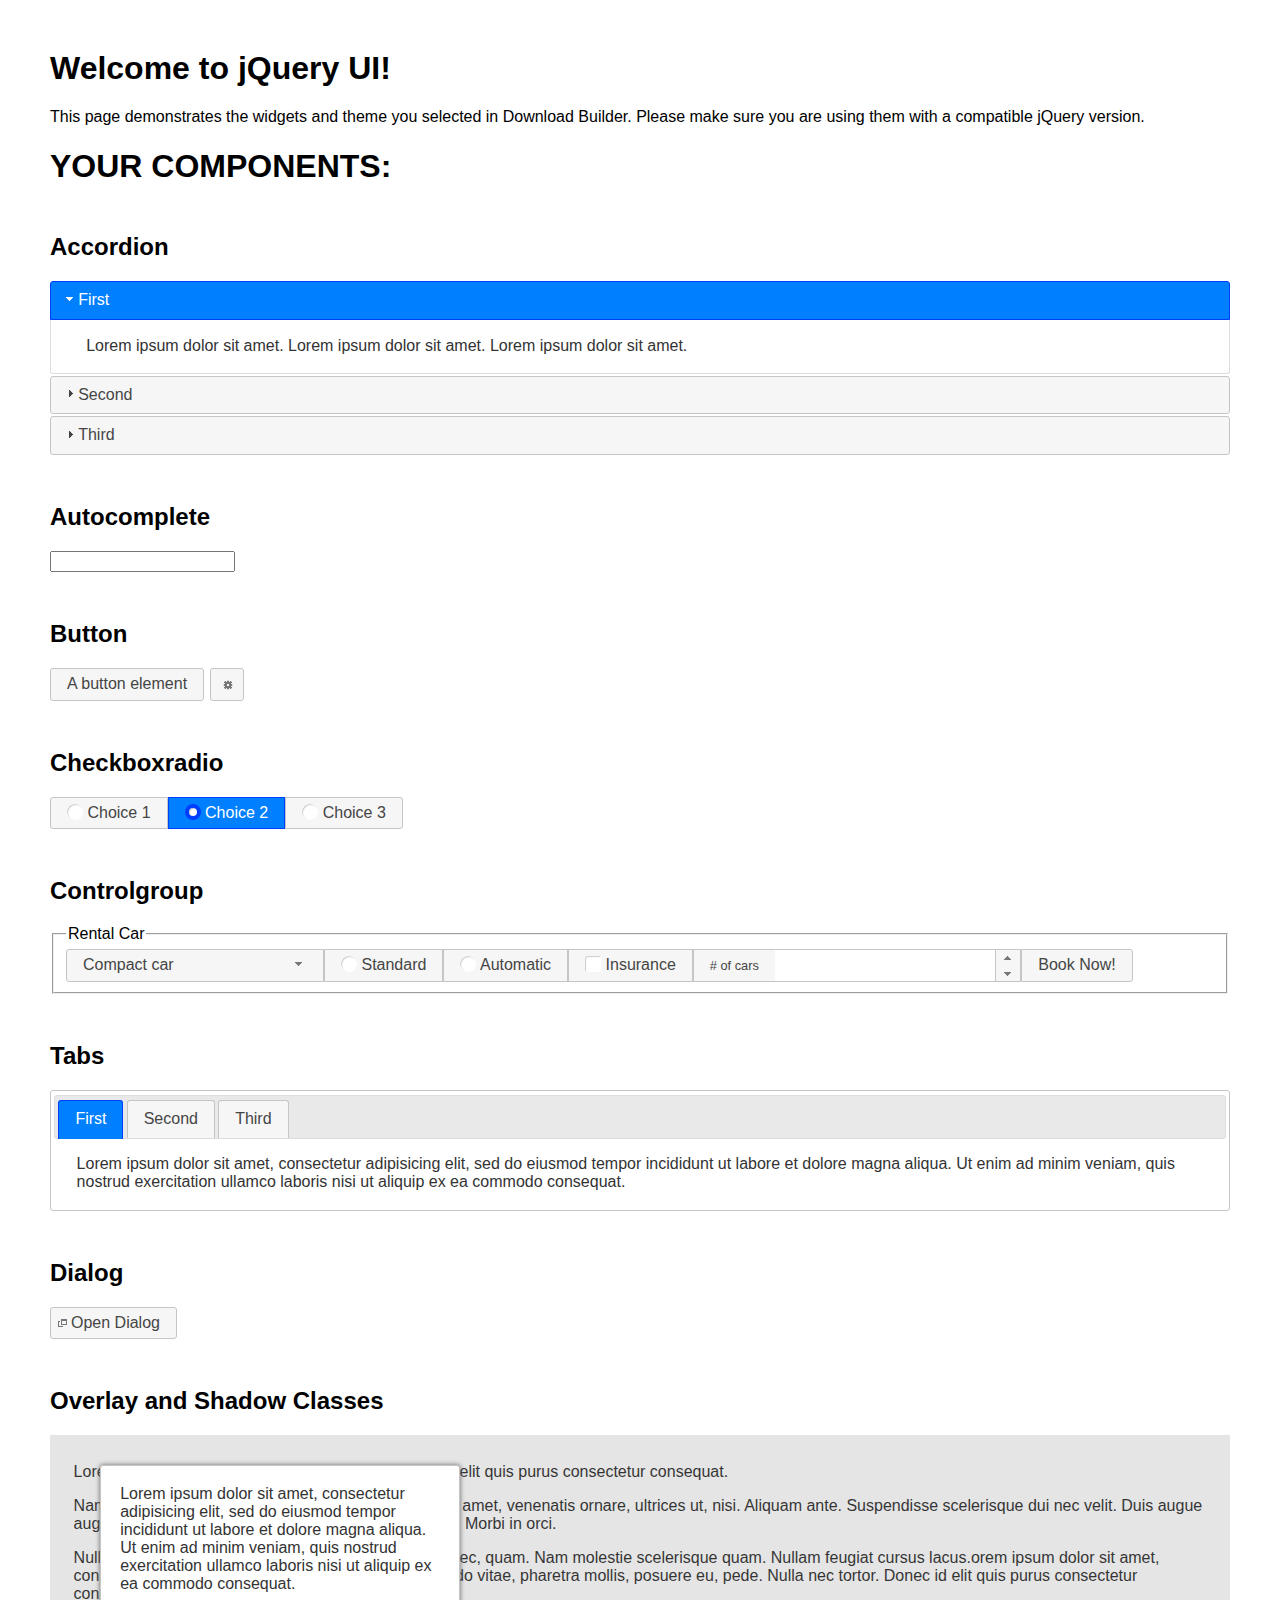
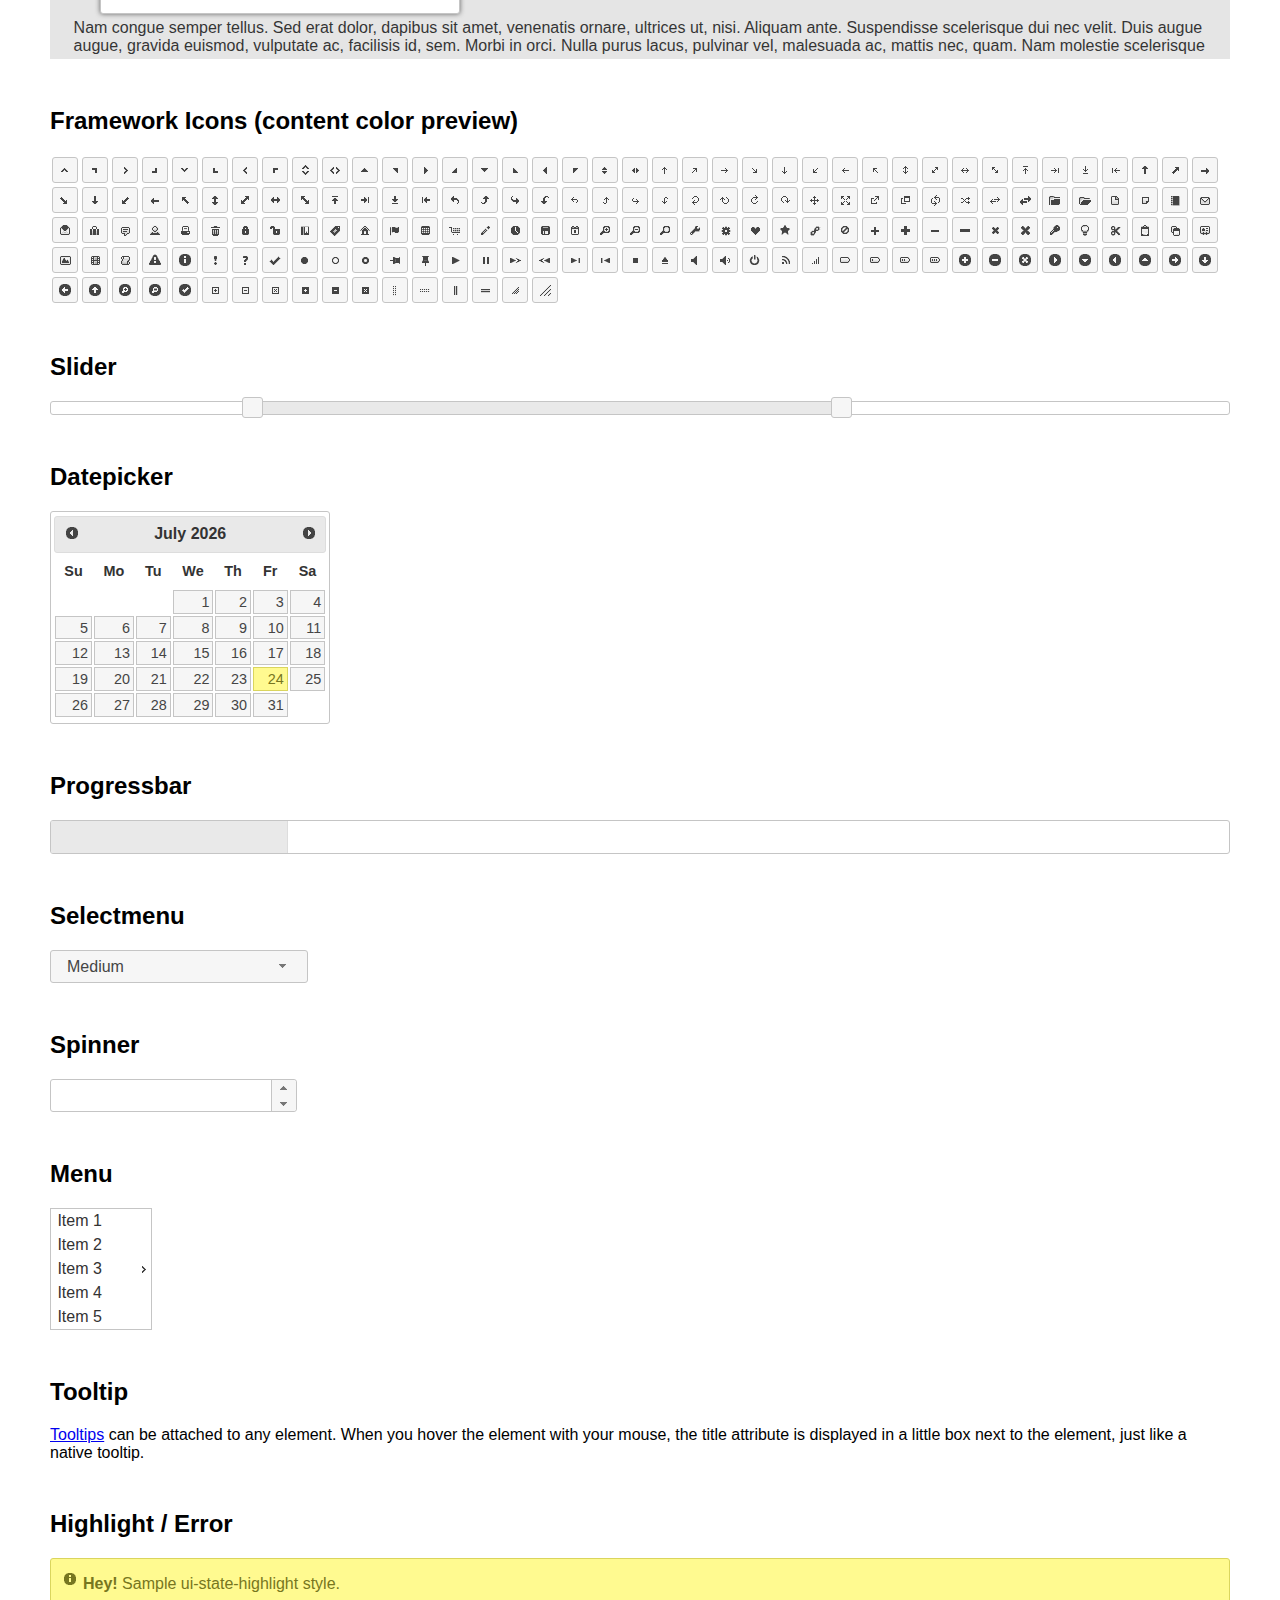
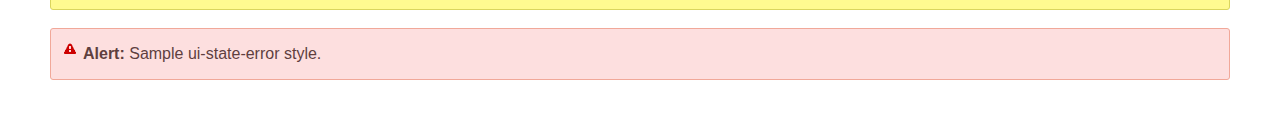
<file: football/jquery-ui-1.12.1.custom/index.html>
<!doctype html>
<html lang="us">
<head>
	<meta charset="utf-8">
	<title>jQuery UI Example Page</title>
	<link href="jquery-ui.css" rel="stylesheet">
	<style>
	body{
		font-family: "Trebuchet MS", sans-serif;
		margin: 50px;
	}
	.demoHeaders {
		margin-top: 2em;
	}
	#dialog-link {
		padding: .4em 1em .4em 20px;
		text-decoration: none;
		position: relative;
	}
	#dialog-link span.ui-icon {
		margin: 0 5px 0 0;
		position: absolute;
		left: .2em;
		top: 50%;
		margin-top: -8px;
	}
	#icons {
		margin: 0;
		padding: 0;
	}
	#icons li {
		margin: 2px;
		position: relative;
		padding: 4px 0;
		cursor: pointer;
		float: left;
		list-style: none;
	}
	#icons span.ui-icon {
		float: left;
		margin: 0 4px;
	}
	.fakewindowcontain .ui-widget-overlay {
		position: absolute;
	}
	select {
		width: 200px;
	}
	</style>
</head>
<body>

<h1>Welcome to jQuery UI!</h1>

<div class="ui-widget">
	<p>This page demonstrates the widgets and theme you selected in Download Builder. Please make sure you are using them with a compatible jQuery version.</p>
</div>

<h1>YOUR COMPONENTS:</h1>


<!-- Accordion -->
<h2 class="demoHeaders">Accordion</h2>
<div id="accordion">
	<h3>First</h3>
	<div>Lorem ipsum dolor sit amet. Lorem ipsum dolor sit amet. Lorem ipsum dolor sit amet.</div>
	<h3>Second</h3>
	<div>Phasellus mattis tincidunt nibh.</div>
	<h3>Third</h3>
	<div>Nam dui erat, auctor a, dignissim quis.</div>
</div>



<!-- Autocomplete -->
<h2 class="demoHeaders">Autocomplete</h2>
<div>
	<input id="autocomplete" title="type &quot;a&quot;">
</div>



<!-- Button -->
<h2 class="demoHeaders">Button</h2>
<button id="button">A button element</button>
<button id="button-icon">An icon-only button</button>



<!-- Checkboxradio -->
<h2 class="demoHeaders">Checkboxradio</h2>
<form style="margin-top: 1em;">
	<div id="radioset">
		<input type="radio" id="radio1" name="radio"><label for="radio1">Choice 1</label>
		<input type="radio" id="radio2" name="radio" checked="checked"><label for="radio2">Choice 2</label>
		<input type="radio" id="radio3" name="radio"><label for="radio3">Choice 3</label>
	</div>
</form>



<!-- Controlgroup -->
<h2 class="demoHeaders">Controlgroup</h2>
<fieldset>
	<legend>Rental Car</legend>
	<div id="controlgroup">
		<select id="car-type">
			<option>Compact car</option>
			<option>Midsize car</option>
			<option>Full size car</option>
			<option>SUV</option>
			<option>Luxury</option>
			<option>Truck</option>
			<option>Van</option>
		</select>
		<label for="transmission-standard">Standard</label>
		<input type="radio" name="transmission" id="transmission-standard">
		<label for="transmission-automatic">Automatic</label>
		<input type="radio" name="transmission" id="transmission-automatic">
		<label for="insurance">Insurance</label>
		<input type="checkbox" name="insurance" id="insurance">
		<label for="horizontal-spinner" class="ui-controlgroup-label"># of cars</label>
		<input id="horizontal-spinner" class="ui-spinner-input">
		<button>Book Now!</button>
	</div>
</fieldset>



<!-- Tabs -->
<h2 class="demoHeaders">Tabs</h2>
<div id="tabs">
	<ul>
		<li><a href="#tabs-1">First</a></li>
		<li><a href="#tabs-2">Second</a></li>
		<li><a href="#tabs-3">Third</a></li>
	</ul>
	<div id="tabs-1">Lorem ipsum dolor sit amet, consectetur adipisicing elit, sed do eiusmod tempor incididunt ut labore et dolore magna aliqua. Ut enim ad minim veniam, quis nostrud exercitation ullamco laboris nisi ut aliquip ex ea commodo consequat.</div>
	<div id="tabs-2">Phasellus mattis tincidunt nibh. Cras orci urna, blandit id, pretium vel, aliquet ornare, felis. Maecenas scelerisque sem non nisl. Fusce sed lorem in enim dictum bibendum.</div>
	<div id="tabs-3">Nam dui erat, auctor a, dignissim quis, sollicitudin eu, felis. Pellentesque nisi urna, interdum eget, sagittis et, consequat vestibulum, lacus. Mauris porttitor ullamcorper augue.</div>
</div>



<h2 class="demoHeaders">Dialog</h2>
<p>
	<button id="dialog-link" class="ui-button ui-corner-all ui-widget">
		<span class="ui-icon ui-icon-newwin"></span>Open Dialog
	</button>
</p>

<h2 class="demoHeaders">Overlay and Shadow Classes</h2>
<div style="position: relative; width: 96%; height: 200px; padding:1% 2%; overflow:hidden;" class="fakewindowcontain">
	<p>Lorem ipsum dolor sit amet,  Nulla nec tortor. Donec id elit quis purus consectetur consequat. </p><p>Nam congue semper tellus. Sed erat dolor, dapibus sit amet, venenatis ornare, ultrices ut, nisi. Aliquam ante. Suspendisse scelerisque dui nec velit. Duis augue augue, gravida euismod, vulputate ac, facilisis id, sem. Morbi in orci. </p><p>Nulla purus lacus, pulvinar vel, malesuada ac, mattis nec, quam. Nam molestie scelerisque quam. Nullam feugiat cursus lacus.orem ipsum dolor sit amet, consectetur adipiscing elit. Donec libero risus, commodo vitae, pharetra mollis, posuere eu, pede. Nulla nec tortor. Donec id elit quis purus consectetur consequat. </p><p>Nam congue semper tellus. Sed erat dolor, dapibus sit amet, venenatis ornare, ultrices ut, nisi. Aliquam ante. Suspendisse scelerisque dui nec velit. Duis augue augue, gravida euismod, vulputate ac, facilisis id, sem. Morbi in orci. Nulla purus lacus, pulvinar vel, malesuada ac, mattis nec, quam. Nam molestie scelerisque quam. </p><p>Nullam feugiat cursus lacus.orem ipsum dolor sit amet, consectetur adipiscing elit. Donec libero risus, commodo vitae, pharetra mollis, posuere eu, pede. Nulla nec tortor. Donec id elit quis purus consectetur consequat. Nam congue semper tellus. Sed erat dolor, dapibus sit amet, venenatis ornare, ultrices ut, nisi. Aliquam ante. </p><p>Suspendisse scelerisque dui nec velit. Duis augue augue, gravida euismod, vulputate ac, facilisis id, sem. Morbi in orci. Nulla purus lacus, pulvinar vel, malesuada ac, mattis nec, quam. Nam molestie scelerisque quam. Nullam feugiat cursus lacus.orem ipsum dolor sit amet, consectetur adipiscing elit. Donec libero risus, commodo vitae, pharetra mollis, posuere eu, pede. Nulla nec tortor. Donec id elit quis purus consectetur consequat. Nam congue semper tellus. Sed erat dolor, dapibus sit amet, venenatis ornare, ultrices ut, nisi. </p>

	<!-- ui-dialog -->
	<div class="ui-widget-overlay ui-front"></div>
	<div style="position: absolute; width: 320px; left: 50px; top: 30px; padding: 1.2em" class="ui-widget ui-front ui-widget-content ui-corner-all ui-widget-shadow">
		Lorem ipsum dolor sit amet, consectetur adipisicing elit, sed do eiusmod tempor incididunt ut labore et dolore magna aliqua. Ut enim ad minim veniam, quis nostrud exercitation ullamco laboris nisi ut aliquip ex ea commodo consequat.
	</div>

</div>

<!-- ui-dialog -->
<div id="dialog" title="Dialog Title">
	<p>Lorem ipsum dolor sit amet, consectetur adipisicing elit, sed do eiusmod tempor incididunt ut labore et dolore magna aliqua. Ut enim ad minim veniam, quis nostrud exercitation ullamco laboris nisi ut aliquip ex ea commodo consequat.</p>
</div>



<h2 class="demoHeaders">Framework Icons (content color preview)</h2>
<ul id="icons" class="ui-widget ui-helper-clearfix">
	<li class="ui-state-default ui-corner-all" title=".ui-icon-caret-1-n"><span class="ui-icon ui-icon-caret-1-n"></span></li>
	<li class="ui-state-default ui-corner-all" title=".ui-icon-caret-1-ne"><span class="ui-icon ui-icon-caret-1-ne"></span></li>
	<li class="ui-state-default ui-corner-all" title=".ui-icon-caret-1-e"><span class="ui-icon ui-icon-caret-1-e"></span></li>
	<li class="ui-state-default ui-corner-all" title=".ui-icon-caret-1-se"><span class="ui-icon ui-icon-caret-1-se"></span></li>
	<li class="ui-state-default ui-corner-all" title=".ui-icon-caret-1-s"><span class="ui-icon ui-icon-caret-1-s"></span></li>
	<li class="ui-state-default ui-corner-all" title=".ui-icon-caret-1-sw"><span class="ui-icon ui-icon-caret-1-sw"></span></li>
	<li class="ui-state-default ui-corner-all" title=".ui-icon-caret-1-w"><span class="ui-icon ui-icon-caret-1-w"></span></li>
	<li class="ui-state-default ui-corner-all" title=".ui-icon-caret-1-nw"><span class="ui-icon ui-icon-caret-1-nw"></span></li>
	<li class="ui-state-default ui-corner-all" title=".ui-icon-caret-2-n-s"><span class="ui-icon ui-icon-caret-2-n-s"></span></li>
	<li class="ui-state-default ui-corner-all" title=".ui-icon-caret-2-e-w"><span class="ui-icon ui-icon-caret-2-e-w"></span></li>
	<li class="ui-state-default ui-corner-all" title=".ui-icon-triangle-1-n"><span class="ui-icon ui-icon-triangle-1-n"></span></li>
	<li class="ui-state-default ui-corner-all" title=".ui-icon-triangle-1-ne"><span class="ui-icon ui-icon-triangle-1-ne"></span></li>
	<li class="ui-state-default ui-corner-all" title=".ui-icon-triangle-1-e"><span class="ui-icon ui-icon-triangle-1-e"></span></li>
	<li class="ui-state-default ui-corner-all" title=".ui-icon-triangle-1-se"><span class="ui-icon ui-icon-triangle-1-se"></span></li>
	<li class="ui-state-default ui-corner-all" title=".ui-icon-triangle-1-s"><span class="ui-icon ui-icon-triangle-1-s"></span></li>
	<li class="ui-state-default ui-corner-all" title=".ui-icon-triangle-1-sw"><span class="ui-icon ui-icon-triangle-1-sw"></span></li>
	<li class="ui-state-default ui-corner-all" title=".ui-icon-triangle-1-w"><span class="ui-icon ui-icon-triangle-1-w"></span></li>
	<li class="ui-state-default ui-corner-all" title=".ui-icon-triangle-1-nw"><span class="ui-icon ui-icon-triangle-1-nw"></span></li>
	<li class="ui-state-default ui-corner-all" title=".ui-icon-triangle-2-n-s"><span class="ui-icon ui-icon-triangle-2-n-s"></span></li>
	<li class="ui-state-default ui-corner-all" title=".ui-icon-triangle-2-e-w"><span class="ui-icon ui-icon-triangle-2-e-w"></span></li>
	<li class="ui-state-default ui-corner-all" title=".ui-icon-arrow-1-n"><span class="ui-icon ui-icon-arrow-1-n"></span></li>
	<li class="ui-state-default ui-corner-all" title=".ui-icon-arrow-1-ne"><span class="ui-icon ui-icon-arrow-1-ne"></span></li>
	<li class="ui-state-default ui-corner-all" title=".ui-icon-arrow-1-e"><span class="ui-icon ui-icon-arrow-1-e"></span></li>
	<li class="ui-state-default ui-corner-all" title=".ui-icon-arrow-1-se"><span class="ui-icon ui-icon-arrow-1-se"></span></li>
	<li class="ui-state-default ui-corner-all" title=".ui-icon-arrow-1-s"><span class="ui-icon ui-icon-arrow-1-s"></span></li>
	<li class="ui-state-default ui-corner-all" title=".ui-icon-arrow-1-sw"><span class="ui-icon ui-icon-arrow-1-sw"></span></li>
	<li class="ui-state-default ui-corner-all" title=".ui-icon-arrow-1-w"><span class="ui-icon ui-icon-arrow-1-w"></span></li>
	<li class="ui-state-default ui-corner-all" title=".ui-icon-arrow-1-nw"><span class="ui-icon ui-icon-arrow-1-nw"></span></li>
	<li class="ui-state-default ui-corner-all" title=".ui-icon-arrow-2-n-s"><span class="ui-icon ui-icon-arrow-2-n-s"></span></li>
	<li class="ui-state-default ui-corner-all" title=".ui-icon-arrow-2-ne-sw"><span class="ui-icon ui-icon-arrow-2-ne-sw"></span></li>
	<li class="ui-state-default ui-corner-all" title=".ui-icon-arrow-2-e-w"><span class="ui-icon ui-icon-arrow-2-e-w"></span></li>
	<li class="ui-state-default ui-corner-all" title=".ui-icon-arrow-2-se-nw"><span class="ui-icon ui-icon-arrow-2-se-nw"></span></li>
	<li class="ui-state-default ui-corner-all" title=".ui-icon-arrowstop-1-n"><span class="ui-icon ui-icon-arrowstop-1-n"></span></li>
	<li class="ui-state-default ui-corner-all" title=".ui-icon-arrowstop-1-e"><span class="ui-icon ui-icon-arrowstop-1-e"></span></li>
	<li class="ui-state-default ui-corner-all" title=".ui-icon-arrowstop-1-s"><span class="ui-icon ui-icon-arrowstop-1-s"></span></li>
	<li class="ui-state-default ui-corner-all" title=".ui-icon-arrowstop-1-w"><span class="ui-icon ui-icon-arrowstop-1-w"></span></li>
	<li class="ui-state-default ui-corner-all" title=".ui-icon-arrowthick-1-n"><span class="ui-icon ui-icon-arrowthick-1-n"></span></li>
	<li class="ui-state-default ui-corner-all" title=".ui-icon-arrowthick-1-ne"><span class="ui-icon ui-icon-arrowthick-1-ne"></span></li>
	<li class="ui-state-default ui-corner-all" title=".ui-icon-arrowthick-1-e"><span class="ui-icon ui-icon-arrowthick-1-e"></span></li>
	<li class="ui-state-default ui-corner-all" title=".ui-icon-arrowthick-1-se"><span class="ui-icon ui-icon-arrowthick-1-se"></span></li>
	<li class="ui-state-default ui-corner-all" title=".ui-icon-arrowthick-1-s"><span class="ui-icon ui-icon-arrowthick-1-s"></span></li>
	<li class="ui-state-default ui-corner-all" title=".ui-icon-arrowthick-1-sw"><span class="ui-icon ui-icon-arrowthick-1-sw"></span></li>
	<li class="ui-state-default ui-corner-all" title=".ui-icon-arrowthick-1-w"><span class="ui-icon ui-icon-arrowthick-1-w"></span></li>
	<li class="ui-state-default ui-corner-all" title=".ui-icon-arrowthick-1-nw"><span class="ui-icon ui-icon-arrowthick-1-nw"></span></li>
	<li class="ui-state-default ui-corner-all" title=".ui-icon-arrowthick-2-n-s"><span class="ui-icon ui-icon-arrowthick-2-n-s"></span></li>
	<li class="ui-state-default ui-corner-all" title=".ui-icon-arrowthick-2-ne-sw"><span class="ui-icon ui-icon-arrowthick-2-ne-sw"></span></li>
	<li class="ui-state-default ui-corner-all" title=".ui-icon-arrowthick-2-e-w"><span class="ui-icon ui-icon-arrowthick-2-e-w"></span></li>
	<li class="ui-state-default ui-corner-all" title=".ui-icon-arrowthick-2-se-nw"><span class="ui-icon ui-icon-arrowthick-2-se-nw"></span></li>
	<li class="ui-state-default ui-corner-all" title=".ui-icon-arrowthickstop-1-n"><span class="ui-icon ui-icon-arrowthickstop-1-n"></span></li>
	<li class="ui-state-default ui-corner-all" title=".ui-icon-arrowthickstop-1-e"><span class="ui-icon ui-icon-arrowthickstop-1-e"></span></li>
	<li class="ui-state-default ui-corner-all" title=".ui-icon-arrowthickstop-1-s"><span class="ui-icon ui-icon-arrowthickstop-1-s"></span></li>
	<li class="ui-state-default ui-corner-all" title=".ui-icon-arrowthickstop-1-w"><span class="ui-icon ui-icon-arrowthickstop-1-w"></span></li>
	<li class="ui-state-default ui-corner-all" title=".ui-icon-arrowreturnthick-1-w"><span class="ui-icon ui-icon-arrowreturnthick-1-w"></span></li>
	<li class="ui-state-default ui-corner-all" title=".ui-icon-arrowreturnthick-1-n"><span class="ui-icon ui-icon-arrowreturnthick-1-n"></span></li>
	<li class="ui-state-default ui-corner-all" title=".ui-icon-arrowreturnthick-1-e"><span class="ui-icon ui-icon-arrowreturnthick-1-e"></span></li>
	<li class="ui-state-default ui-corner-all" title=".ui-icon-arrowreturnthick-1-s"><span class="ui-icon ui-icon-arrowreturnthick-1-s"></span></li>
	<li class="ui-state-default ui-corner-all" title=".ui-icon-arrowreturn-1-w"><span class="ui-icon ui-icon-arrowreturn-1-w"></span></li>
	<li class="ui-state-default ui-corner-all" title=".ui-icon-arrowreturn-1-n"><span class="ui-icon ui-icon-arrowreturn-1-n"></span></li>
	<li class="ui-state-default ui-corner-all" title=".ui-icon-arrowreturn-1-e"><span class="ui-icon ui-icon-arrowreturn-1-e"></span></li>
	<li class="ui-state-default ui-corner-all" title=".ui-icon-arrowreturn-1-s"><span class="ui-icon ui-icon-arrowreturn-1-s"></span></li>
	<li class="ui-state-default ui-corner-all" title=".ui-icon-arrowrefresh-1-w"><span class="ui-icon ui-icon-arrowrefresh-1-w"></span></li>
	<li class="ui-state-default ui-corner-all" title=".ui-icon-arrowrefresh-1-n"><span class="ui-icon ui-icon-arrowrefresh-1-n"></span></li>
	<li class="ui-state-default ui-corner-all" title=".ui-icon-arrowrefresh-1-e"><span class="ui-icon ui-icon-arrowrefresh-1-e"></span></li>
	<li class="ui-state-default ui-corner-all" title=".ui-icon-arrowrefresh-1-s"><span class="ui-icon ui-icon-arrowrefresh-1-s"></span></li>
	<li class="ui-state-default ui-corner-all" title=".ui-icon-arrow-4"><span class="ui-icon ui-icon-arrow-4"></span></li>
	<li class="ui-state-default ui-corner-all" title=".ui-icon-arrow-4-diag"><span class="ui-icon ui-icon-arrow-4-diag"></span></li>
	<li class="ui-state-default ui-corner-all" title=".ui-icon-extlink"><span class="ui-icon ui-icon-extlink"></span></li>
	<li class="ui-state-default ui-corner-all" title=".ui-icon-newwin"><span class="ui-icon ui-icon-newwin"></span></li>
	<li class="ui-state-default ui-corner-all" title=".ui-icon-refresh"><span class="ui-icon ui-icon-refresh"></span></li>
	<li class="ui-state-default ui-corner-all" title=".ui-icon-shuffle"><span class="ui-icon ui-icon-shuffle"></span></li>
	<li class="ui-state-default ui-corner-all" title=".ui-icon-transfer-e-w"><span class="ui-icon ui-icon-transfer-e-w"></span></li>
	<li class="ui-state-default ui-corner-all" title=".ui-icon-transferthick-e-w"><span class="ui-icon ui-icon-transferthick-e-w"></span></li>
	<li class="ui-state-default ui-corner-all" title=".ui-icon-folder-collapsed"><span class="ui-icon ui-icon-folder-collapsed"></span></li>
	<li class="ui-state-default ui-corner-all" title=".ui-icon-folder-open"><span class="ui-icon ui-icon-folder-open"></span></li>
	<li class="ui-state-default ui-corner-all" title=".ui-icon-document"><span class="ui-icon ui-icon-document"></span></li>
	<li class="ui-state-default ui-corner-all" title=".ui-icon-document-b"><span class="ui-icon ui-icon-document-b"></span></li>
	<li class="ui-state-default ui-corner-all" title=".ui-icon-note"><span class="ui-icon ui-icon-note"></span></li>
	<li class="ui-state-default ui-corner-all" title=".ui-icon-mail-closed"><span class="ui-icon ui-icon-mail-closed"></span></li>
	<li class="ui-state-default ui-corner-all" title=".ui-icon-mail-open"><span class="ui-icon ui-icon-mail-open"></span></li>
	<li class="ui-state-default ui-corner-all" title=".ui-icon-suitcase"><span class="ui-icon ui-icon-suitcase"></span></li>
	<li class="ui-state-default ui-corner-all" title=".ui-icon-comment"><span class="ui-icon ui-icon-comment"></span></li>
	<li class="ui-state-default ui-corner-all" title=".ui-icon-person"><span class="ui-icon ui-icon-person"></span></li>
	<li class="ui-state-default ui-corner-all" title=".ui-icon-print"><span class="ui-icon ui-icon-print"></span></li>
	<li class="ui-state-default ui-corner-all" title=".ui-icon-trash"><span class="ui-icon ui-icon-trash"></span></li>
	<li class="ui-state-default ui-corner-all" title=".ui-icon-locked"><span class="ui-icon ui-icon-locked"></span></li>
	<li class="ui-state-default ui-corner-all" title=".ui-icon-unlocked"><span class="ui-icon ui-icon-unlocked"></span></li>
	<li class="ui-state-default ui-corner-all" title=".ui-icon-bookmark"><span class="ui-icon ui-icon-bookmark"></span></li>
	<li class="ui-state-default ui-corner-all" title=".ui-icon-tag"><span class="ui-icon ui-icon-tag"></span></li>
	<li class="ui-state-default ui-corner-all" title=".ui-icon-home"><span class="ui-icon ui-icon-home"></span></li>
	<li class="ui-state-default ui-corner-all" title=".ui-icon-flag"><span class="ui-icon ui-icon-flag"></span></li>
	<li class="ui-state-default ui-corner-all" title=".ui-icon-calculator"><span class="ui-icon ui-icon-calculator"></span></li>
	<li class="ui-state-default ui-corner-all" title=".ui-icon-cart"><span class="ui-icon ui-icon-cart"></span></li>
	<li class="ui-state-default ui-corner-all" title=".ui-icon-pencil"><span class="ui-icon ui-icon-pencil"></span></li>
	<li class="ui-state-default ui-corner-all" title=".ui-icon-clock"><span class="ui-icon ui-icon-clock"></span></li>
	<li class="ui-state-default ui-corner-all" title=".ui-icon-disk"><span class="ui-icon ui-icon-disk"></span></li>
	<li class="ui-state-default ui-corner-all" title=".ui-icon-calendar"><span class="ui-icon ui-icon-calendar"></span></li>
	<li class="ui-state-default ui-corner-all" title=".ui-icon-zoomin"><span class="ui-icon ui-icon-zoomin"></span></li>
	<li class="ui-state-default ui-corner-all" title=".ui-icon-zoomout"><span class="ui-icon ui-icon-zoomout"></span></li>
	<li class="ui-state-default ui-corner-all" title=".ui-icon-search"><span class="ui-icon ui-icon-search"></span></li>
	<li class="ui-state-default ui-corner-all" title=".ui-icon-wrench"><span class="ui-icon ui-icon-wrench"></span></li>
	<li class="ui-state-default ui-corner-all" title=".ui-icon-gear"><span class="ui-icon ui-icon-gear"></span></li>
	<li class="ui-state-default ui-corner-all" title=".ui-icon-heart"><span class="ui-icon ui-icon-heart"></span></li>
	<li class="ui-state-default ui-corner-all" title=".ui-icon-star"><span class="ui-icon ui-icon-star"></span></li>
	<li class="ui-state-default ui-corner-all" title=".ui-icon-link"><span class="ui-icon ui-icon-link"></span></li>
	<li class="ui-state-default ui-corner-all" title=".ui-icon-cancel"><span class="ui-icon ui-icon-cancel"></span></li>
	<li class="ui-state-default ui-corner-all" title=".ui-icon-plus"><span class="ui-icon ui-icon-plus"></span></li>
	<li class="ui-state-default ui-corner-all" title=".ui-icon-plusthick"><span class="ui-icon ui-icon-plusthick"></span></li>
	<li class="ui-state-default ui-corner-all" title=".ui-icon-minus"><span class="ui-icon ui-icon-minus"></span></li>
	<li class="ui-state-default ui-corner-all" title=".ui-icon-minusthick"><span class="ui-icon ui-icon-minusthick"></span></li>
	<li class="ui-state-default ui-corner-all" title=".ui-icon-close"><span class="ui-icon ui-icon-close"></span></li>
	<li class="ui-state-default ui-corner-all" title=".ui-icon-closethick"><span class="ui-icon ui-icon-closethick"></span></li>
	<li class="ui-state-default ui-corner-all" title=".ui-icon-key"><span class="ui-icon ui-icon-key"></span></li>
	<li class="ui-state-default ui-corner-all" title=".ui-icon-lightbulb"><span class="ui-icon ui-icon-lightbulb"></span></li>
	<li class="ui-state-default ui-corner-all" title=".ui-icon-scissors"><span class="ui-icon ui-icon-scissors"></span></li>
	<li class="ui-state-default ui-corner-all" title=".ui-icon-clipboard"><span class="ui-icon ui-icon-clipboard"></span></li>
	<li class="ui-state-default ui-corner-all" title=".ui-icon-copy"><span class="ui-icon ui-icon-copy"></span></li>
	<li class="ui-state-default ui-corner-all" title=".ui-icon-contact"><span class="ui-icon ui-icon-contact"></span></li>
	<li class="ui-state-default ui-corner-all" title=".ui-icon-image"><span class="ui-icon ui-icon-image"></span></li>
	<li class="ui-state-default ui-corner-all" title=".ui-icon-video"><span class="ui-icon ui-icon-video"></span></li>
	<li class="ui-state-default ui-corner-all" title=".ui-icon-script"><span class="ui-icon ui-icon-script"></span></li>
	<li class="ui-state-default ui-corner-all" title=".ui-icon-alert"><span class="ui-icon ui-icon-alert"></span></li>
	<li class="ui-state-default ui-corner-all" title=".ui-icon-info"><span class="ui-icon ui-icon-info"></span></li>
	<li class="ui-state-default ui-corner-all" title=".ui-icon-notice"><span class="ui-icon ui-icon-notice"></span></li>
	<li class="ui-state-default ui-corner-all" title=".ui-icon-help"><span class="ui-icon ui-icon-help"></span></li>
	<li class="ui-state-default ui-corner-all" title=".ui-icon-check"><span class="ui-icon ui-icon-check"></span></li>
	<li class="ui-state-default ui-corner-all" title=".ui-icon-bullet"><span class="ui-icon ui-icon-bullet"></span></li>
	<li class="ui-state-default ui-corner-all" title=".ui-icon-radio-off"><span class="ui-icon ui-icon-radio-off"></span></li>
	<li class="ui-state-default ui-corner-all" title=".ui-icon-radio-on"><span class="ui-icon ui-icon-radio-on"></span></li>
	<li class="ui-state-default ui-corner-all" title=".ui-icon-pin-w"><span class="ui-icon ui-icon-pin-w"></span></li>
	<li class="ui-state-default ui-corner-all" title=".ui-icon-pin-s"><span class="ui-icon ui-icon-pin-s"></span></li>
	<li class="ui-state-default ui-corner-all" title=".ui-icon-play"><span class="ui-icon ui-icon-play"></span></li>
	<li class="ui-state-default ui-corner-all" title=".ui-icon-pause"><span class="ui-icon ui-icon-pause"></span></li>
	<li class="ui-state-default ui-corner-all" title=".ui-icon-seek-next"><span class="ui-icon ui-icon-seek-next"></span></li>
	<li class="ui-state-default ui-corner-all" title=".ui-icon-seek-prev"><span class="ui-icon ui-icon-seek-prev"></span></li>
	<li class="ui-state-default ui-corner-all" title=".ui-icon-seek-end"><span class="ui-icon ui-icon-seek-end"></span></li>
	<li class="ui-state-default ui-corner-all" title=".ui-icon-seek-first"><span class="ui-icon ui-icon-seek-first"></span></li>
	<li class="ui-state-default ui-corner-all" title=".ui-icon-stop"><span class="ui-icon ui-icon-stop"></span></li>
	<li class="ui-state-default ui-corner-all" title=".ui-icon-eject"><span class="ui-icon ui-icon-eject"></span></li>
	<li class="ui-state-default ui-corner-all" title=".ui-icon-volume-off"><span class="ui-icon ui-icon-volume-off"></span></li>
	<li class="ui-state-default ui-corner-all" title=".ui-icon-volume-on"><span class="ui-icon ui-icon-volume-on"></span></li>
	<li class="ui-state-default ui-corner-all" title=".ui-icon-power"><span class="ui-icon ui-icon-power"></span></li>
	<li class="ui-state-default ui-corner-all" title=".ui-icon-signal-diag"><span class="ui-icon ui-icon-signal-diag"></span></li>
	<li class="ui-state-default ui-corner-all" title=".ui-icon-signal"><span class="ui-icon ui-icon-signal"></span></li>
	<li class="ui-state-default ui-corner-all" title=".ui-icon-battery-0"><span class="ui-icon ui-icon-battery-0"></span></li>
	<li class="ui-state-default ui-corner-all" title=".ui-icon-battery-1"><span class="ui-icon ui-icon-battery-1"></span></li>
	<li class="ui-state-default ui-corner-all" title=".ui-icon-battery-2"><span class="ui-icon ui-icon-battery-2"></span></li>
	<li class="ui-state-default ui-corner-all" title=".ui-icon-battery-3"><span class="ui-icon ui-icon-battery-3"></span></li>
	<li class="ui-state-default ui-corner-all" title=".ui-icon-circle-plus"><span class="ui-icon ui-icon-circle-plus"></span></li>
	<li class="ui-state-default ui-corner-all" title=".ui-icon-circle-minus"><span class="ui-icon ui-icon-circle-minus"></span></li>
	<li class="ui-state-default ui-corner-all" title=".ui-icon-circle-close"><span class="ui-icon ui-icon-circle-close"></span></li>
	<li class="ui-state-default ui-corner-all" title=".ui-icon-circle-triangle-e"><span class="ui-icon ui-icon-circle-triangle-e"></span></li>
	<li class="ui-state-default ui-corner-all" title=".ui-icon-circle-triangle-s"><span class="ui-icon ui-icon-circle-triangle-s"></span></li>
	<li class="ui-state-default ui-corner-all" title=".ui-icon-circle-triangle-w"><span class="ui-icon ui-icon-circle-triangle-w"></span></li>
	<li class="ui-state-default ui-corner-all" title=".ui-icon-circle-triangle-n"><span class="ui-icon ui-icon-circle-triangle-n"></span></li>
	<li class="ui-state-default ui-corner-all" title=".ui-icon-circle-arrow-e"><span class="ui-icon ui-icon-circle-arrow-e"></span></li>
	<li class="ui-state-default ui-corner-all" title=".ui-icon-circle-arrow-s"><span class="ui-icon ui-icon-circle-arrow-s"></span></li>
	<li class="ui-state-default ui-corner-all" title=".ui-icon-circle-arrow-w"><span class="ui-icon ui-icon-circle-arrow-w"></span></li>
	<li class="ui-state-default ui-corner-all" title=".ui-icon-circle-arrow-n"><span class="ui-icon ui-icon-circle-arrow-n"></span></li>
	<li class="ui-state-default ui-corner-all" title=".ui-icon-circle-zoomin"><span class="ui-icon ui-icon-circle-zoomin"></span></li>
	<li class="ui-state-default ui-corner-all" title=".ui-icon-circle-zoomout"><span class="ui-icon ui-icon-circle-zoomout"></span></li>
	<li class="ui-state-default ui-corner-all" title=".ui-icon-circle-check"><span class="ui-icon ui-icon-circle-check"></span></li>
	<li class="ui-state-default ui-corner-all" title=".ui-icon-circlesmall-plus"><span class="ui-icon ui-icon-circlesmall-plus"></span></li>
	<li class="ui-state-default ui-corner-all" title=".ui-icon-circlesmall-minus"><span class="ui-icon ui-icon-circlesmall-minus"></span></li>
	<li class="ui-state-default ui-corner-all" title=".ui-icon-circlesmall-close"><span class="ui-icon ui-icon-circlesmall-close"></span></li>
	<li class="ui-state-default ui-corner-all" title=".ui-icon-squaresmall-plus"><span class="ui-icon ui-icon-squaresmall-plus"></span></li>
	<li class="ui-state-default ui-corner-all" title=".ui-icon-squaresmall-minus"><span class="ui-icon ui-icon-squaresmall-minus"></span></li>
	<li class="ui-state-default ui-corner-all" title=".ui-icon-squaresmall-close"><span class="ui-icon ui-icon-squaresmall-close"></span></li>
	<li class="ui-state-default ui-corner-all" title=".ui-icon-grip-dotted-vertical"><span class="ui-icon ui-icon-grip-dotted-vertical"></span></li>
	<li class="ui-state-default ui-corner-all" title=".ui-icon-grip-dotted-horizontal"><span class="ui-icon ui-icon-grip-dotted-horizontal"></span></li>
	<li class="ui-state-default ui-corner-all" title=".ui-icon-grip-solid-vertical"><span class="ui-icon ui-icon-grip-solid-vertical"></span></li>
	<li class="ui-state-default ui-corner-all" title=".ui-icon-grip-solid-horizontal"><span class="ui-icon ui-icon-grip-solid-horizontal"></span></li>
	<li class="ui-state-default ui-corner-all" title=".ui-icon-gripsmall-diagonal-se"><span class="ui-icon ui-icon-gripsmall-diagonal-se"></span></li>
	<li class="ui-state-default ui-corner-all" title=".ui-icon-grip-diagonal-se"><span class="ui-icon ui-icon-grip-diagonal-se"></span></li>
</ul>


<!-- Slider -->
<h2 class="demoHeaders">Slider</h2>
<div id="slider"></div>



<!-- Datepicker -->
<h2 class="demoHeaders">Datepicker</h2>
<div id="datepicker"></div>



<!-- Progressbar -->
<h2 class="demoHeaders">Progressbar</h2>
<div id="progressbar"></div>



<!-- Progressbar -->
<h2 class="demoHeaders">Selectmenu</h2>
<select id="selectmenu">
	<option>Slower</option>
	<option>Slow</option>
	<option selected="selected">Medium</option>
	<option>Fast</option>
	<option>Faster</option>
</select>



<!-- Spinner -->
<h2 class="demoHeaders">Spinner</h2>
<input id="spinner">



<!-- Menu -->
<h2 class="demoHeaders">Menu</h2>
<ul style="width:100px;" id="menu">
	<li><div>Item 1</div></li>
	<li><div>Item 2</div></li>
	<li><div>Item 3</div>
		<ul>
			<li><div>Item 3-1</div></li>
			<li><div>Item 3-2</div></li>
			<li><div>Item 3-3</div></li>
			<li><div>Item 3-4</div></li>
			<li><div>Item 3-5</div></li>
		</ul>
	</li>
	<li><div>Item 4</div></li>
	<li><div>Item 5</div></li>
</ul>



<!-- Tooltip -->
<h2 class="demoHeaders">Tooltip</h2>
<p id="tooltip">
	<a href="#" title="That&apos;s what this widget is">Tooltips</a> can be attached to any element. When you hover
the element with your mouse, the title attribute is displayed in a little box next to the element, just like a native tooltip.
</p>


<!-- Highlight / Error -->
<h2 class="demoHeaders">Highlight / Error</h2>
<div class="ui-widget">
	<div class="ui-state-highlight ui-corner-all" style="margin-top: 20px; padding: 0 .7em;">
		<p><span class="ui-icon ui-icon-info" style="float: left; margin-right: .3em;"></span>
		<strong>Hey!</strong> Sample ui-state-highlight style.</p>
	</div>
</div>
<br>
<div class="ui-widget">
	<div class="ui-state-error ui-corner-all" style="padding: 0 .7em;">
		<p><span class="ui-icon ui-icon-alert" style="float: left; margin-right: .3em;"></span>
		<strong>Alert:</strong> Sample ui-state-error style.</p>
	</div>
</div>

<script src="external/jquery/jquery.js"></script>
<script src="jquery-ui.js"></script>
<script>

$( "#accordion" ).accordion();



var availableTags = [
	"ActionScript",
	"AppleScript",
	"Asp",
	"BASIC",
	"C",
	"C++",
	"Clojure",
	"COBOL",
	"ColdFusion",
	"Erlang",
	"Fortran",
	"Groovy",
	"Haskell",
	"Java",
	"JavaScript",
	"Lisp",
	"Perl",
	"PHP",
	"Python",
	"Ruby",
	"Scala",
	"Scheme"
];
$( "#autocomplete" ).autocomplete({
	source: availableTags
});



$( "#button" ).button();
$( "#button-icon" ).button({
	icon: "ui-icon-gear",
	showLabel: false
});



$( "#radioset" ).buttonset();



$( "#controlgroup" ).controlgroup();



$( "#tabs" ).tabs();



$( "#dialog" ).dialog({
	autoOpen: false,
	width: 400,
	buttons: [
		{
			text: "Ok",
			click: function() {
				$( this ).dialog( "close" );
			}
		},
		{
			text: "Cancel",
			click: function() {
				$( this ).dialog( "close" );
			}
		}
	]
});

// Link to open the dialog
$( "#dialog-link" ).click(function( event ) {
	$( "#dialog" ).dialog( "open" );
	event.preventDefault();
});



$( "#datepicker" ).datepicker({
	inline: true
});



$( "#slider" ).slider({
	range: true,
	values: [ 17, 67 ]
});



$( "#progressbar" ).progressbar({
	value: 20
});



$( "#spinner" ).spinner();



$( "#menu" ).menu();



$( "#tooltip" ).tooltip();



$( "#selectmenu" ).selectmenu();


// Hover states on the static widgets
$( "#dialog-link, #icons li" ).hover(
	function() {
		$( this ).addClass( "ui-state-hover" );
	},
	function() {
		$( this ).removeClass( "ui-state-hover" );
	}
);
</script>
</body>
</html>
</file>
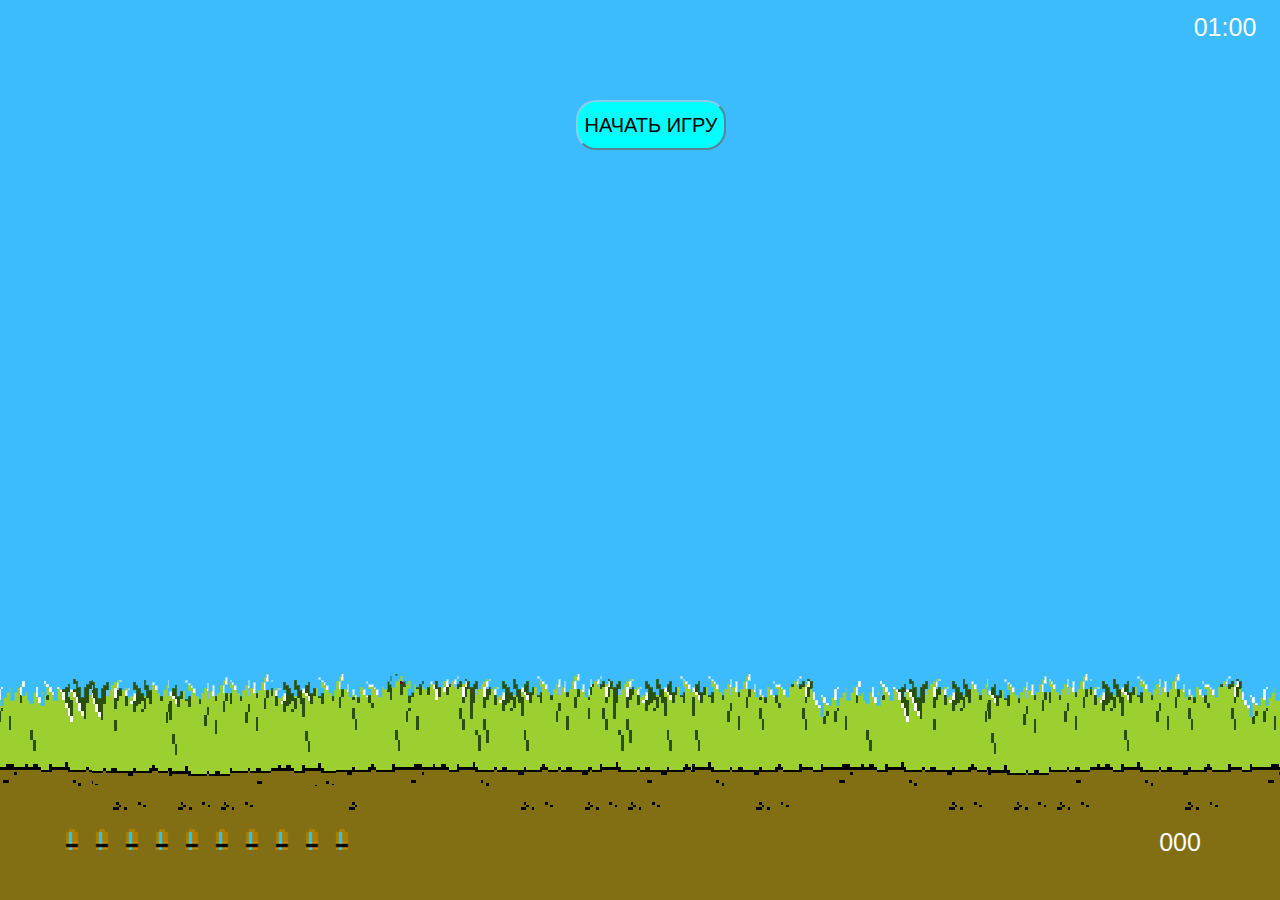
<file: duck_hunt/duck_hunt.html>
<!DOCTYPE html>
<html lang="ru">
<head>
	<meta charset="UTF-8">
	<title>DUCK HUNT</title>
	<link rel="stylesheet" href="assets/styles/reset.css">
	<link rel="stylesheet" href="assets/styles/style.css">
	<link rel="shortcut icon" href="assets/img/favicon.ico">
	<script src="https://code.jquery.com/jquery-3.2.1.min.js"></script>
</head>
<body>
	<div class="wrapper">
		<audio id="audio" src="shoot.ogg"></audio>
		<div class="window"></div>
		<div class="timer">01:00</div>
		<div class="sky">
			<div class="duck1 duck gs"></div>
			<div class="duck2 duck gs"></div>
			<div class="duck3 duck gs"></div>
		</div>
		<button id="start">НАЧАТЬ ИГРУ</button>
		<div class="foot">
			<div class="patrons">
				<div class="patron10"></div>
				<div class="patron9"></div>
				<div class="patron8"></div>
				<div class="patron7"></div>
				<div class="patron6"></div>
				<div class="patron5"></div>
				<div class="patron4"></div>
				<div class="patron3"></div>
				<div class="patron2"></div>
				<div class="patron1"></div>	
			</div>
			<div class="points">000</div>
		</div>
		<div class="dog gs"></div>
	</div>
	<script src="assets/js/duck_hunt.js"></script>
</body>
</html>
</file>
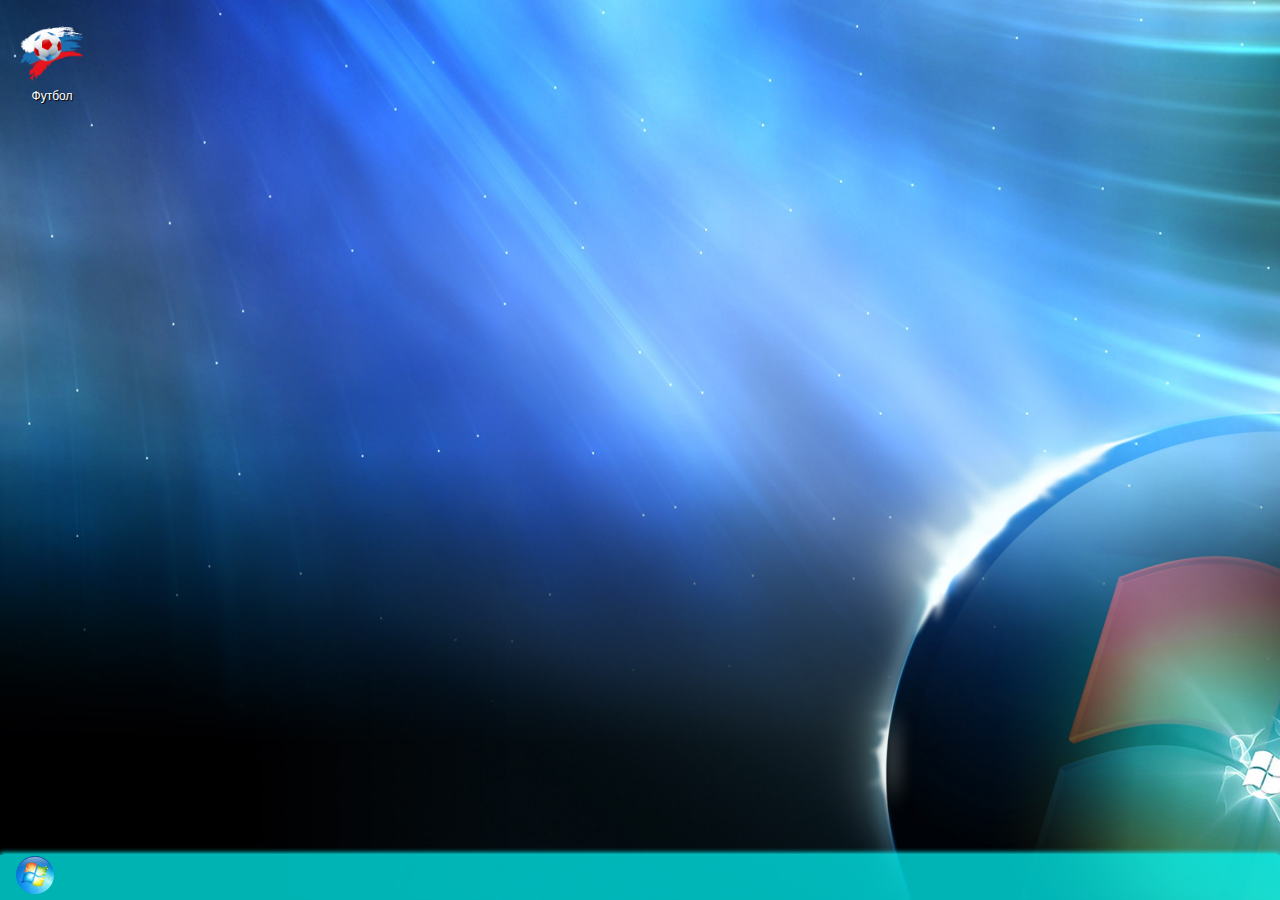
<file: football/football.html>
<!DOCTYPE html>
<html lang="ru">
<head>
	<meta charset="UTF-8">
	<title>Футбол</title>
	<link rel="shortcut icon" href="img/favicon.ico">
	<link rel="stylesheet" href="css/football.css">
	<link rel="stylesheet" href="jquery-ui-1.12.1.custom/jquery-ui.css">
	<script src="https://code.jquery.com/jquery-3.2.1.min.js"></script>
	<script src="jquery-ui-1.12.1.custom/jquery-ui.min.js"></script>
	<script src="https://momentjs.com/downloads/moment-with-locales.js"></script>

</head>
<body>
	<div class="wraper">
		<div class="desktop">
			<div class="file">
				<div class="file-name-wrap">
					<span class="file-name">Футбол</span>
				</div>
			</div>
			<div class="window">
				<div class="panel">Футбол
					<div class="btns">
						<span class="btn btn-min">-</span>
						<span class="btn btn-max">o</span>
						<span class="btn btn-close">x</span>
					</div>
				</div>
				<div class="game">
					<div class="ball-box">
						<span class="btn-kick" id="start-btn">KICK</span>
						<h2 id="goal" class="goal"></h2>
						<div class="power-box">
							100%
							<hr>
							<div class="power-wrap animation">
								<div class="power"></div>
							</div>
							<hr>
							0%
						</div>

						<div class="ball"></div>
						<div class="vorota"></div>
						<div class="man"></div>
						
					</div>
					<div class="resize"></div>
				</div>
			</div>
		</div>
		<div class="footer">
			<div class="menuPusk"></div>
			<div class="pusk"></div>
			<div class="icon"></div>
			<div class="time">
				<div class="hour"></div>
				<div class="year"></div>
			</div>	
		</div>
	</div>		
	<script src="js/football.js"></script>
</body>
</html>
</file>
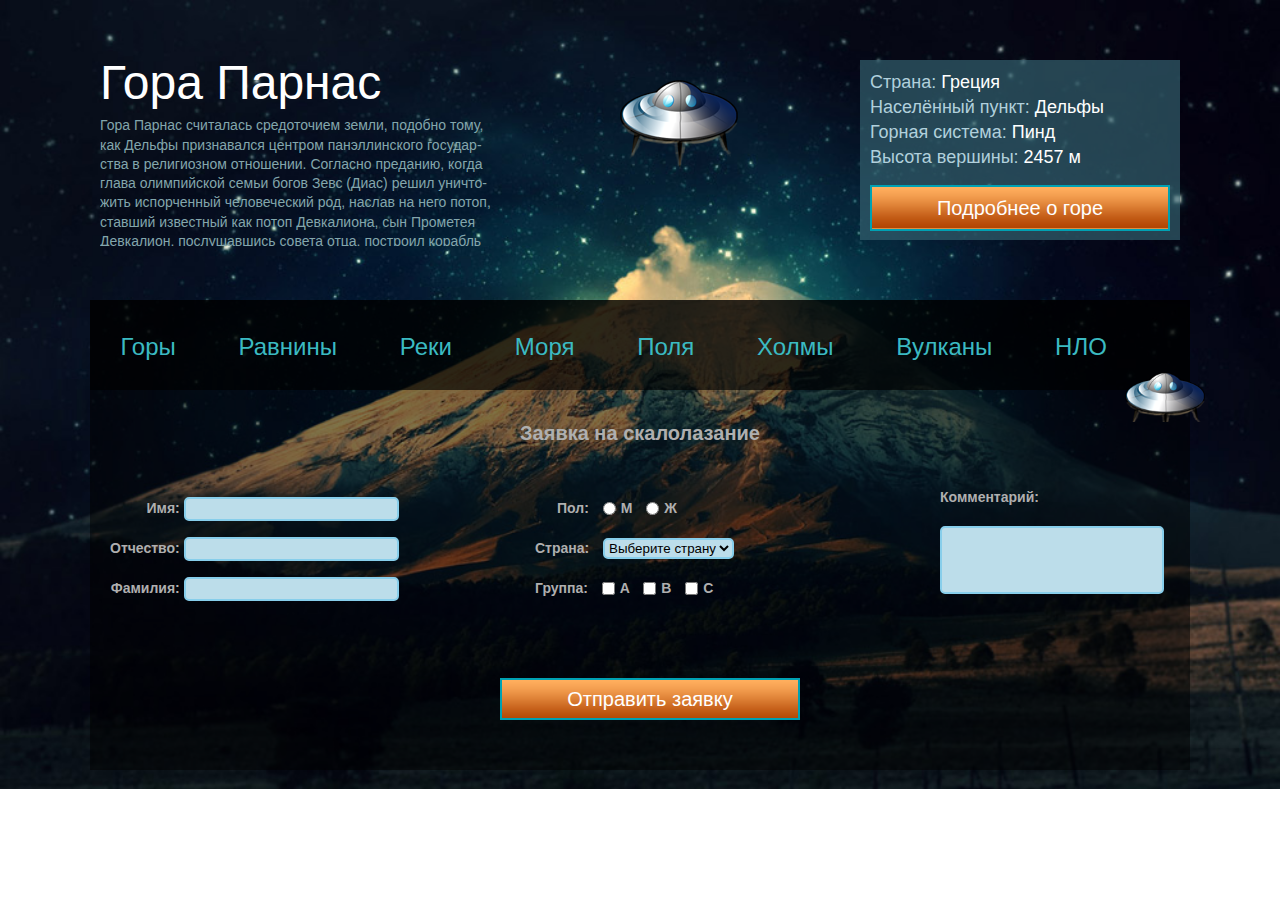
<file: parnas/parnas.html>
<!DOCTYPE html>
<html lang="ru">
<head>
	<meta charset="UTF-8">
	<meta name="viewport" content="width=device-width, initial-scale=1.0">
	<title>Заявка</title>
	<link rel="stylesheet" href="css/reset.css">
	<link rel="stylesheet" href="css/style.css">
	<link rel="shortcut icon" href="img/favicon.ico">
</head>
<body>
	<div class="conteiner">
		<div class="head">
			<div class="history">
				<h1>Гора Парнас</h1>
				<div class="text">
					<p>Гора Парнас считалась средоточием земли, подобно тому, как Дельфы признавался центром панэллинского государства в религиозном отношении. Согласно преданию, когда глава олимпийской семьи богов Зевс (Диас) решил уничтожить испорченный человеческий род, наслав на него потоп, ставший известный как потоп Девкалиона, сын Прометея Девкалион, послушавшись совета отца, построил корабль для себя и своей жены Пирры.</p> 
					<p>На 10-ый день, после девятидневного непрерывного дождя, корабль пристал к Парнасу, где Девкалион принес жертву в честь отца богов и людей Зевса, который после этого исполнил желание Девкалиона возродить человеческий род.</p>
					<p>Название горы — догреческое по происхождению — тождественно названию города в Каппадокии, поэтому обычно относится учёными к анатолийскому субстрату. Слово выводят из хетт. parna- «дом», и трактуют название этой священной горы как «дом богов»[1]. Противники этой точки зрения доказывают, что по формальным причинам топоним относится не к хетто-лувийской, а к палеобалканской топонимической системе.</p>
				</div>
			</div>

			<div class="descript">
				<span>Страна:</span> Греция <br>
				<span>Населённый пункт:</span> Дельфы <br>
				<span>Горная система:</span> Пинд <br>
				<span>Высота вершины:</span> 2457 м <br>
				<div class="link">
					<a href="https://ru.wikipedia.org/wiki/%D0%9F%D0%B0%D1%80%D0%BD%D0%B0%D1%81" target="_blank">Подробнее о горе</a>
				</div>
			</div>
			<div class="ufo"></div>
		</div>
		<nav class="menu">
			<a class="item menuBtn" href="" target="blank">▼ Меню ▼</a>
			<a class="item hide" href="" target="blank">Горы</a>
			<a class="item hide" href="" target="blank">Равнины</a>
			<a class="item hide" href="" target="blank">Реки</a>
			<a class="item hide" href="" target="blank">Моря</a>
			<a class="item hide" href="" target="blank">Поля</a>
			<a class="item hide" href="" target="blank">Холмы</a>
			<a class="item hide" href="" target="blank">Вулканы</a>
			<a class="item hide" href="" target="blank">НЛО</a>
			<div class="nlo">
				<div class="ufo1"></div>
			</div>
		</nav>
		<div class="application">
			<h2>Заявка на скалолазание</h2>
			<form action="/user" method="GET">
				<div class="box1">
					<div class="textin">
						<label>Имя:
							<input type="text" name="name" id="name">
						</label>
					</div>
					<div class="textin">
						<label>Отчество:
							<input type="text" name="middlename" id="middlename">
						</label>
					</div>
					<div class="textin">
						<label>Фамилия:
							<input type="text" name="surname" id="surname">
						</label>
					</div>
				</div>
				<div class="box2">
					<p>Комментарий:</p>
					<br>
					<textarea class="textarea" name="comments" cols="25" rows="4"></textarea>
				</div>
				<div class="box3">
					<div class="gender">
						<span>Пол:</span>
						<label>
							<input type="radio" name="gender">М
						</label>
						<label>
							<input type="radio" name="gender">Ж
						</label>
					</div>
					<div class="country">
						<span>Страна:</span>
						<select name="country">
							<option>Выберите страну</option>
							<option value="es">Испания</option>
							<option value="en">Англия</option>
							<option value="de">Германия</option>
							<option value="ru">Россия</option>
							<option value="it">Италия</option>
							<option value="usa">США</option>
						</select>
					</div>
					<div class="group">
						<span>Группа:</span>
						<label>
							<input type="checkbox" name="a">A
						</label>
						<label>
							<input type="checkbox" name="b">B
						</label>
						<label>
							<input type="checkbox" name="c">C
						</label>
					</div>
				</div>
				<button class="button" type="submit" >Отправить заявку</button>
			</form>
		</div>
		<div class="window">
			<div class="head-window">Оформление заявки</div>
			<div class="massege-window"></div>
			<label id="input-tour"><span id="inp-text">Кол-во путевок :</span>
				<input type="text" id="tour">
			</label>
			<label id="check-insurance">
				<input type="checkbox" id="insurance">
				<span class="ins-text">Желаете ли вы приобрести страховку на каждую путевку</span>
			</label>
			<div class="btn">
				<button class="order">OK</button>
				<button class="ok">OK</button>
				<button class="cansel">CANSEL</button>
			</div>
		</div>
	</div>
	<script src="js/parnas.js"></script>
</body>
</html>
</file>
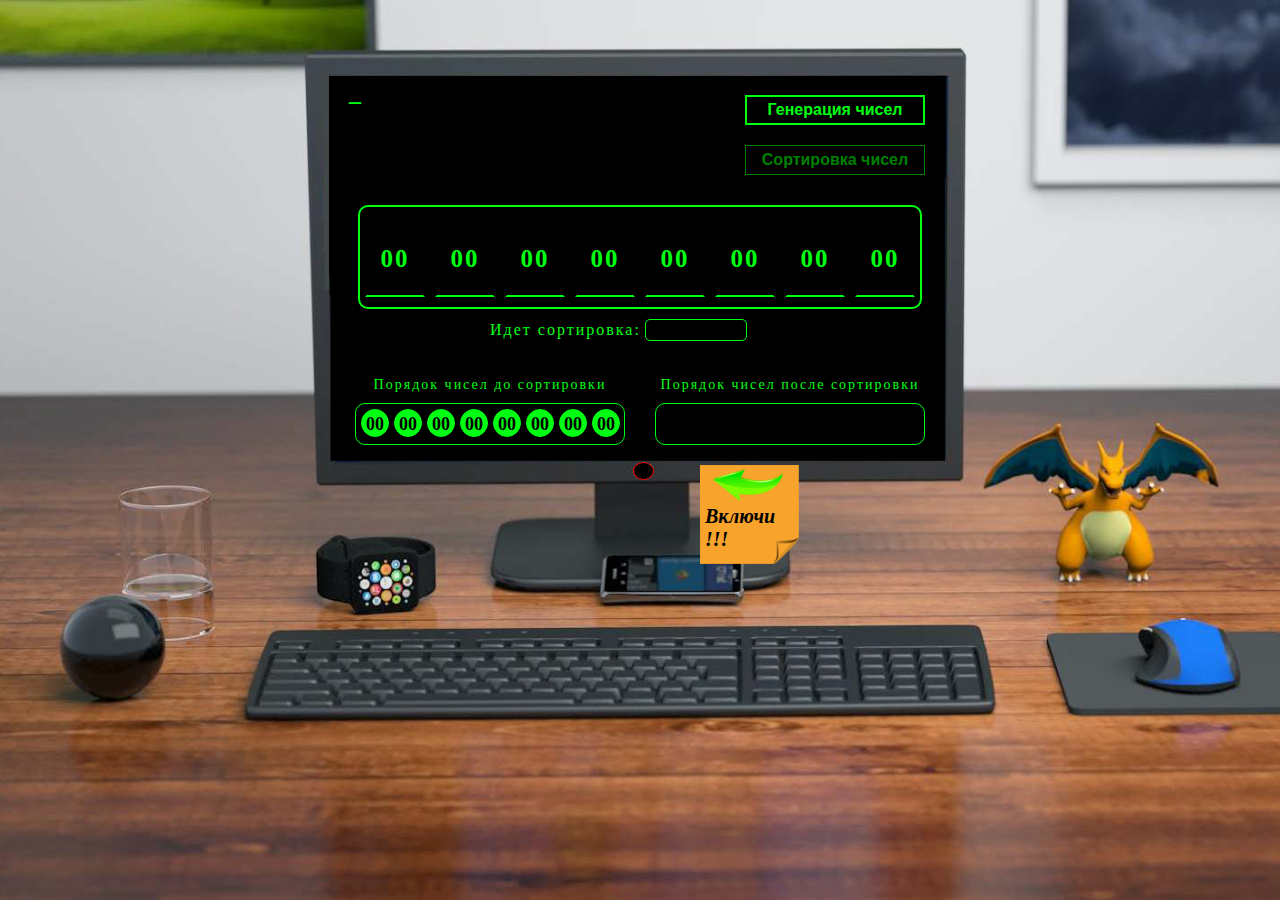
<file: sort_numbers/sort.html>
<!DOCTYPE html>
<html lang="en">
<head>
	<meta charset="UTF-8">
	<title>Генерация случайных чисел</title>
	<link rel="stylesheet" href="./style.css">
	<script src="https://code.jquery.com/jquery-3.4.1.js" integrity="sha256-WpOohJOqMqqyKL9FccASB9O0KwACQJpFTUBLTYOVvVU="  crossorigin="anonymous"></script>
	<script src="index.js"></script>
</head>
<body>
	<div class="wrap">
		<div class="container">
			<button class="on-off"></button>
			<div class="sticky">
				<p>Включи !!!</p>
			</div>
		</div>
		<div class="display-back"></div>
		<div class="display-front">
			<div class="instructions">
				<p class="paragraph-1"></p>
				<p class="paragraph-2">	
					<span class="cursor"> _ </span>
				</p>
			</div>
			<div class="btns-wrapp">
				<button class="btn" id="generation">Генерация чисел</button>
				<button class="btn" id="sort" disabled>Сортировка чисел</button>
			</div>
			<div class="clear-both"></div>
			<ul class="numbers-list" id="box-numbers">
				<li class="numbers-item">00</li>
				<li class="numbers-item">00</li>
				<li class="numbers-item">00</li>
				<li class="numbers-item">00</li>
				<li class="numbers-item">00</li>
				<li class="numbers-item">00</li>
				<li class="numbers-item">00</li>
				<li class="numbers-item">00</li>
			</ul>
			<div class="process-sort">
				<span class="process-title">Идет сортировка:</span>
				<div class="process-value-box">
					<div class="process-value"></div>
				</div>
			</div>
			<div class="befor-sort">
				<p class="befor-sort-title">Порядок чисел до сортировки</p>
				<ul class="befor-sort-list" id="befor-numbers">
					<li class="befor-sort-item">00</li>
					<li class="befor-sort-item">00</li>
					<li class="befor-sort-item">00</li>
					<li class="befor-sort-item">00</li>
					<li class="befor-sort-item">00</li>
					<li class="befor-sort-item">00</li>
					<li class="befor-sort-item">00</li>
					<li class="befor-sort-item">00</li>
				</ul>
			</div>
			<div class="after-sort">
				<p class="after-sort-title">Порядок чисел после сортировки</p>
				<ul class="after-sort-list" id="after-numbers">
					<li class="after-sort-item">00</li>
					<li class="after-sort-item">00</li>
					<li class="after-sort-item">00</li>
					<li class="after-sort-item">00</li>
					<li class="after-sort-item">00</li>
					<li class="after-sort-item">00</li>
					<li class="after-sort-item">00</li>
					<li class="after-sort-item">00</li>
				</ul>
			</div>
		</div>
	</div>
</body>
</html>
</file>
<file: duck_hunt/assets/styles/style.css>
html, body { 
  height: 100%;
  font-family: Arial, sans-serif; }

.wrapper {
  position: relative;
  height: 100%;
  background-color: #3cbcfc;
}
.gs {
  background-image: url('../img/gs.png');
  background-repeat: no-repeat;
  background-position: 9999px 9999px;
}

* {
  cursor: url('../img/aim.png'), crosshair;
}
.foot {
  position: absolute;
  bottom: 0;
  left: 0;
  width: 100%;
  height: 226px;
  background: url('../img/bg.png') 0 0 repeat-x;
  z-index: 5;
}
.dog {
  position: absolute;
  bottom: 90px;
  left: 0;
  width: 166px;
  height: 122px;
  -ms-transform: translate(0px, 0px);
      transform: translate(0px, 0px);
  transition: transform 4s linear;

}
.dog_walk {
  animation-name: dog-walk;
  animation-duration: .6s;
  animation-iteration-count: infinite;
  animation-timing-function: steps(1, end);
  animation-delay: 0s;
  -ms-transform: translate(45vw, 0px);
      transform: translate(45vw, 0px);
  transition: transform 6s linear;
  z-index: 10;
}
.dog_jump {
  width: 161px;
  height: 143px;
  animation-name: dog-jump;
  animation-duration: 1.5s;
  animation-iteration-count: 1;
  animation-timing-function: steps(1, end);
  animation-delay: 0s;
  -ms-transform: translate(48vw, -80px);
      transform: translate(48vw, -80px);
  transition: transform .5s linear .5s;
  z-index: 10;
}
@keyframes dog-walk {
  0% {
    background-position: -24px -24px;
  }
  25% {
    background-position: -206px -24px;
  }
  50% {
    background-position: -388px -24px;
  }
  75% {
    background-position: -570px -24px;
  }
  100% {
    background-position: -24px -24px;
  }
}
@keyframes dog-jump {
  0% {
    background-position: -746px -6px;
  }
  25% {
    width: 101px;
    height: 96px;
    background-position: -932px -59px;
  }
  100% {
    width: 101px;
    height: 96px;
    background-position: -932px -59px;
  }
}
.duck {
  position: absolute;
  top: 85vh;
  left: 50vw;
  display: none;
  z-index: 2;
}
.duck_fly {
  display: block !important;
  transition: left 2s linear, top 2s linear;
}
.duckShoot {
  width: 104px;
  height: 95px;
  background-image: url('../img/duckSoot.png');
  background-repeat: no-repeat;
  background-position: 0px 0px;
  transition: left 1s linear, top 1s linear;
}
.duck_fly_left,
.duck_fly_top_left,
.duck_fly_right,
.duck_fly_top_right {
  animation-duration: 1s;
  animation-iteration-count: infinite;
  animation-timing-function: steps(1, end);
  animation-delay: 0s;
}
.duck_fly_left {
  animation-name: duck-fly-left;
}
.duck_fly_top_left {
  animation-name: duck-fly-top-left;
}
.duck_fly_right {
  animation-name: duck-fly-right;
}
.duck_fly_top_right {
  animation-name: duck-fly-top-right;
}
@keyframes duck-fly-left {
  0% {
    width: 102px;
    height: 72px;
    background-position: -542px -203px;
  }
  50% {
    width: 104px;
    height: 61px;
    background-position: -956px -212px;
  }
  100% {
    width: 102px;
    height: 72px;
    background-position: -542px -203px;
  }
}
@keyframes duck-fly-top-left {
  0% {
    width: 74px;
    height: 95px;
    background-position: -116px -176px;
  }
  50% {
    width: 104px;
    height: 95px;
    background-position: -434px -182px;
  }
  100% {
    width: 74px;
    height: 95px;
    background-position: -116px -176px;
  }
}
@keyframes duck-fly-right {
  0% {
    width: 102px;
    height: 72px;
    background-position: -680px -203px;
  }
  50% {
    width: 104px;
    height: 61px;
    background-position: -818px -212px;
  }
  100% {
    width: 102px;
    height: 72px;
    background-position: -680px -203px;
  }
}
@keyframes duck-fly-top-right {
  0% {
    width: 74px;
    height: 95px;
    background-position: -218px -176px;
  }
  50% {
    width: 104px;
    height: 95px;
    background-position: -323px -182px;
  }
  100% {
    width: 74px;
    height: 95px;
    background-position: -218px -176px;
  }
}

#start {
  position: absolute;
  top: 100px;
  left: 45vw;
  height: 50px;
  width: 150px;
  text-align: center;
  line-height: 100%;
  color:black;
  background-color: aqua;
  font-size: 20px;
  border-color: skyblue;
  border-radius: 20px;
}
.sky {
  position: relative;
  width: 100%;
  height: calc(100% - 120px)
}
.patrons {
  position: absolute;
  bottom: 50px;
  left: 50px;
  z-index: 10;
}
.patron1, 
.patron2, 
.patron2, 
.patron3, 
.patron4, 
.patron5, 
.patron6,
.patron7, 
.patron8, 
.patron9, 
.patron10 {
  float: left;
  width: 30px;
  height: 30px;
  background-image: url('../img/gs.png');
  background-position: -710px -750px;
}

.points {
  position: absolute;
  bottom: 20px;
  right: 50px;
  width: 100px;
  height: 50px;
  font-size: 25px;
  text-align: center;
  line-height: 100%;
  color: white;
}
.window {
  position: absolute;
  width: 500px;
  top: 200px;
  left:34%;
  font-size: 25px;
  text-align: center;
  line-height: 100%;
  color: white;
  z-index: 10;
}
.timer {
  position: absolute;
  top: 15px;
  right: 5px;
  width: 100px;
  height: 50px;
  font-size: 25px;
  text-align: center;
  line-height: 100%;
  color: white;
  z-index: 1;
}
</file>
<file: football/css/football.css>
html,body  {
	margin: 0;
	padding: 0;
	font-family: Arial, sans-serif;
	
}
h1,h2,h3,h4,h5,h6,ul,li {
	margin: 0;
	padding: 0;
}

.wraper {
	overflow:hidden;
	margin: 0;
	padding: 0;
	width: 100vw;
	height: 100vh;
	background: url(../img/windows.jpg) 0 0 no-repeat;
   	background-size: cover;
}
.desktop {
	margin: 0;
	padding: 0;
	width: 100vw;
	height: calc(100vh - 45px);
}

.window {
	display: none;
	position: absolute;
	overflow: hidden;
	top: 3%;
	left: 10%;
	padding-top: 40px;
	width: 600px;
	height: 550px;
	background: #fff;
	border: 5px solid #25c6ff;
	-webkit-box-shadow: 2px 2px 10px #ccc;
			box-shadow: 2px 2px 10px #ccc;
	border-radius: 8px;
	-moz-box-sizing: border-box;
		 box-sizing: border-box;
}

.panel {
	position: absolute;
	top: 0;
	left: 0;
	overflow: hidden;
	width: 100%;
	height: 40px;
	-moz-box-sizing: border-box;
		 box-sizing: border-box;
	background: #25c6ff;
}
.panel:before {
			content: '';
			display: inline-block;
			width: 0;
			height: 100%;
			vertical-align: middle;
		}
.btns {
	display: inline-block;
	float: right;
	padding: 10px;
}
.btn {
	display: inline-block;
	text-align: center;
	line-height: 100%;
	width: 20px;
	height: 20px;
	margin-left: 10px;
	border: 1px solid #ccc;
	border-radius: 50%;
	cursor: pointer;
}
.btn-close {
	background: #ff3939;
}
.btn-max {
	background: #3fbd4a;
}
.btn-min {
	background: #ededed;
}
.resize {
	position: absolute;
	bottom: 0px;
	right: 0px;
	width: 20px;
	height: 20px;
	border-radius: 80% 0 0 0;
	background-color: #25c6ff;
}
.file {
	position: absolute;
	top: 20px;
	left: 20px;
	display: inline-block;
	overflow: hidden;
	padding-bottom: 20px;
	height: 64px;
	width: 64px;
	background: url(../img/icon.png) 0 0 no-repeat;
	-webkit-background-size: 64px 64px;
			background-size: 64px 64px;
	cursor: pointer;		
}
.file-name-wrap {
	position: absolute;
	left: 0;
	bottom: 0;
	width: 100%;
	text-align: center;

}
.file-name {
	width: 64px;
	overflow: hidden;
	font-size: 12px;
	color: white;
	text-shadow: 1px 1px 1px black;
	white-space: nowrap;
	-ms-word-wrap: normal;
		word-wrap: normal;
	-ms-text-overflow: ellipsis;
	 -o-text-overflow: ellipsis;
		text-overflow: ellipsis;
}
.footer {
	padding: 0;
	position: absolute;
	bottom:0;
	left:0;
	width: 100%;
	height: 45px;
	background: rgba(0, 255, 255, 0.7); 
	box-shadow: 0 -2px 5px aqua;

}
.pusk {
	float: left;
	margin-left:15px;
	padding: 0;
	height: 40px;
	width: 40px;
	border-radius:50%;
	background: url(../img/pusk1.png) 0px 0px no-repeat;
	background-size: cover;
	box-sizing: border-box;
	transition: all 0.2s linear 0s;
}
.pusk:hover {
	box-shadow: 0 0 30px blue;
	cursor: pointer;
}

.icon {
	display: none;
	float: left;
	margin-left:25px;
	padding: 0;
	height: 100%;
	width: 60px;
	background: url(../img/icon1.png) 7px 0px no-repeat;
	background-size: contain;
	box-sizing: border-box;
	cursor: pointer;
}

.icon:hover {
	border-left: 1px solid skyblue;
	border-right: 1px solid skyblue;
}
.time {
	float:right;
	margin-right: 30px;
	padding-top: 3px;
	height: 100%;
	width: 70px;
	font-size: 15px;
	text-align: center;
	color: white;
	text-shadow: 1px 1px 1px black;
	box-sizing: border-box;
}
.menuPusk {
	position: absolute;
	display: none;
	bottom: 50px;
	left: 0;
	height: 400px;
	width: 250px;
	background: url(../img/menuPusk.png) 0 0 no-repeat;
	background-size: contain;
	cursor: pointer;
}

/*FOOTBALL*/

.game {
	position: relative;
	margin: auto;
	width: 100%;
	height: 100%;
	background: url(../img/trava.jpg) 0 0 repeat, green;
}
.ball-box {
	position: relative;
	margin: 40px;
	margin-top: 0;
	height: 80%;
	background-color: #fff;
	text-align: center;
	border: 3px solid grey
	-webkit-box-shadow: 0px 0px 10px #ccc;
			box-shadow: 0px 0px 10px #ccc;
}
.btn-kick {
	display: inline-block;
	margin: 40px auto 0 auto;
	padding: 20px;
	font-size: 20px;
	text-align: center;
	-webkit-box-shadow: inset 0px 0px 10px #ccc;
			box-shadow: inset 0px 0px 10px #ccc;
	border-radius: 10px;
	cursor: pointer;
}
.ball {
	position: absolute;
	top: 0;
	left: 100px;
	margin-bottom: 50px;
	width: 50px;
	height: 50px;
	border-radius: 50%;
	overflow: hidden;
	background-image: url(../img/football.png);
	-webkit-background-size: cover;
			background-size: cover;
	z-index: 1;
}
.vorota {
	position: absolute;
	bottom: -75px;
	right: 0;
	width: 200px;
	height: 200px;
	background-image: url(../img/vorota.png);
	-webkit-background-size: cover;
			background-size: cover;
}
.man {
	position: absolute;
	bottom: -35px;
	left: -160px;
	height: 200px;
	width: 150px;
	opacity: 0;
	background-image: url(../img/man.png);
	-webkit-background-size: cover;
			background-size: cover;
}
.power-box {
	position: absolute;
	top: 0;
	right: 0;
	width: 200px;
	height: 200px;	
}
.power-wrap {
	overflow: hidden;
	display: inline-block;
	padding-top: 0px;
	height: 100%;
	box-sizing: border-box;
}

.animation {
	animation-name: powermove;
   	animation-duration: 0.5s;
   	animation-timing-function: linear;
   	animation-iteration-count: infinite;
}

@keyframes powermove {
  			0% {padding-top: 0px;}
  			25% {padding-top: 100px;}
  			50% {padding-top: 200px;}
  			75% {padding-top: 100px;}
  			100% {padding-top: 0px;}
  		}

.power {
	display: inline-block;
	width: 30px;
	height: 100%;
	background: #ff400d;
	background: -webkit-gradient(linear, center top, center bottom, from(#ff400d), to(#ff826e));
	border-radius: 10px;
}
.goal {
	margin-top: 30px;
	font-size: 36px;
	color: green;
}
</file>
<file: parnas/css/style.css>
.conteiner {
			padding: 50px 50px 19px 50px;
			font-family: 'Tahoma' serif;
			background: url('../img/mountain.jpg') 0 0 no-repeat;
			background-size: cover;
			background-color: lightgrey;
		}
		/*ШАПКА*/
		.head {
			position: relative;
			margin: auto;
			margin-bottom: 50px;
			width: 1100px;
			overflow: hidden;	
		}
		/*БЛОК С ОПИСАНИЕМ*/
		.history {
			padding-left: 10px;
			float: left;
			width: 400px;
			height: 200px;
		}
		h1 {
			color: #fff;
			font-size: 48px;
		}
		.text {
			overflow: hidden;
			width: 400px;
			height: 130px;
			color: #83a6ac;
			font-size: 14px;
		}
		.text:hover {
			overflow-y: auto;
			text-shadow: 0 0 10px white;
		}
		/*БЛОК С ХАРАКТЕРИСТИКАМИ*/
		.descript {
			float: right;
			margin: 10px 10px 0 0;
			padding: 10px;
			width: 300px;
			height: 160px;
			color: #fff;
			font-size: 18px;
			line-height: 25px;
			background: url('../img/info-bg.png') 0 0 repeat;
		}
		.descript span {
			color: #b1d0dc;
		}
		.link {
			margin: 15px 0;
			height: 42px;
			line-height: 42px;
			text-align: center;
			border: 2px solid #00a1b3;
			background: url('../img/button.png')0 0 repeat;
		}
		.link a {
			padding: 10px 60px;
			text-decoration: none;
			font-size: 20px;
			color: #fff;
		}
		.link:hover  {
			box-shadow: 0 0 10px aqua;
		}
		/*НЛО*/
		.ufo {
			position: absolute;
			top:30px;
			left: calc(50% - 20px);
			width: 118px;
			height: 90px;
			background: url('../img/nlo.png') 0 0 repeat;
			background-size: cover;
		}
		/*БДОК МЕНЮ*/
		.menu {
			display: flex;
			flex-flow: row wrap;
			justify-content: space-around;
			align-items: stretch;
			margin: auto;
			width: 1100px;
			height: 90px;
			background: url('../img/menu-bg.png');
		}
		/*ЭЛЕМЕНТЫ МЕНЮ*/
		
		.item {
			margin: 2px 2px 0 0;
			padding: 5px 5px;
			text-align: center;
			line-height: 80px;
			text-decoration: none;
			font-size: 24px;
			color:#3bbac2;
		}
		.item:hover {
			margin: 0px 2px 0 0;
			border-top: 2px solid #fdd087;
			color: #fdd087;
		}
		.menuBtn {
				display: none;
			}
		/*КОНТЕЙНЕР ДЛЯ ПОЗИЦИОНИРОВАНИЯ НЛО*/
		.nlo {
			position: relative;
		}
		/*БЛОК С НЛО В МЕНЮ*/
		.ufo1 {
			position: absolute;
			top: calc(100% - 20px);
			left: -40px;
			width: 80px;
			height: 50px;			
			background: url('../img/nlo.png') 0 0 no-repeat;
			background-size: cover;
			z-index: 5;
		}
		/*БЛОК С ФОРМИОЙ ДЛЯ ЗАЯВКИ НА СКАЛОЛАЗАНИЕ*/
		.application {
			position: relative;
			margin: auto;
			padding-top: 30px;
			width: 1100px;
			color: #afafaf;
			font-size: 14px;
			font-weight: bold;
			background: url('../img/content-bg.png') 0 0 repeat;
			overflow: hidden;
		}
		h2 {
			font-weight: bold;
			font-size: 20px;
			text-align: center;
			margin-bottom: 20px;
		}
		/*БЛОК ДЛЯ ВВОДА ИМЯ ФАМИЛИЯ ЦВЕТ КОЖИ*/
		.box1 {
			float: left;
			padding: 20px;
			height: 150px;
			line-height: 40px;
			text-align: right;
		}
		/*ОФОРМЛЕНИЕ ПОЛЕЙ ВВОДА*/
		.box1 input {
			font-size: 16px;
			background-color: #bcddea;
			border-radius: 5px;
			border:2px solid skyblue;
		}
		/*БЛОК ДЛЯ КОММЕНТАРИЯ*/
		.box2 {
			float: right;
			padding-top: 20px;
			width: 250px;
			height: 150px;
		}
		/*ОФОРМЛЕНИЕ ПОЛЯ ВВОДА КОММЕНТАРИЯ*/
		.textarea {
			background-color: #bcddea;
			border-radius: 5px;
			border:2px solid skyblue;
			resize: none;
		}
		/*БЛОК ДЛЯ ПОЛ СТРАНА ГРУППА*/
		.box3 {
			width: 250px;
			height: 150px;
			padding-top: 20px;
			margin: 20px auto;
			line-height: 40px;
		}
		/*БЛОК ДЛЯ ПОЛ*/
		.gender {
			margin-left: 42px;
		}
		.gender input {
			margin-right: 5px;
			margin-left: 10px;
		/*БЛОК ДЛЯ СТРАНА*/
		}
		.country  {
			margin-left: 20px;
		}
		.country select {
			margin-left: 10px;
			background-color: #bcddea;
			border-radius: 5px;
			border:2px solid skyblue;
		}
		/*БЛОК ДЛЯ ГРУППА*/
		.group {
			margin-left: 20px;
		}
		.group input {
			margin-right: 5px;
			margin-left: 10px;
			background-color: #bcddea;
			border-radius: 5px;
			border:2px solid skyblue;
		}
		/*КНОПКА ОТПРАВКИ ФОРМЫ*/
		.button {
			margin-top: 20px;
			margin-left: calc(50% - 140px);
			margin-bottom: 50px;
			height: 42px;
			width: 300px;
			font-size: 20px;
			color:#fff;
			line-height: 30px;
			border: 2px solid #00a1b3;
			background: url('../img/button.png')0 0 repeat;
		}
		.button:hover  {
			box-shadow: 0 0 10px aqua;
		}
		
		.window {
			display: none;
			position: fixed;
			width: 500px;
			height: 350px;
			top: 30%;
			left: calc(50% - 250px);
			background-color: #333;
			border: 5px solid aqua;
			border-radius: 20px 20px 0 0; 
			color: white;
			font-size: 15px;
		}
		
		.head-window {
			height: 30px;
			background-color: aqua;
			color: black;
			text-align: center;
			vertical-align: middle;
			font-size: 15px;
			font-weight: bold;
		}

		.massege-window {
			height: 100px;
			margin: 10px;
			padding: 10px;
			text-align: center;
		}

		#input-tour {
			display: block;
			margin: 20px auto;
			text-align: center;
		}

		#check-insurance {
			display: block;
			margin: 20px 20px 20px 30px;
		}

		.btn {
			margin: 50px auto;
			text-align: center;
		}

		.btn button {
			display: inline-block;
			margin: 0 50px;
			width: 80px;
			height: 30px;
			background-color: aqua; 
			border: 1px solid aqua;
			border-radius: 5px;
			font-weight: bold;
		}

		.btn button:hover {
			box-shadow: 0 0 7px aqua;
		}

		.ins-text {
			display: inline-block;
			height: 20px;
			padding-left: 10px;
			vertical-align: top;
			line-height: 23px;
		}

		.window input {
			background-color: #bcddea;
			border-radius: 5px;
			border:2px solid skyblue;
		}

		@media screen and (max-width: 1200px) {
			.conteiner {
				background: url('../img/mountain.jpg') -50px 0 no-repeat;
				background-size: cover;
			}
			.head {
				width: 900px;
			}
			.menu {
				width: 900px;
			}
			.application {
				width: 900px;
			}
		}
		@media screen and (max-width: 1000px) {
			.conteiner {
				background: url('../img/mountain.jpg') -500px 0 no-repeat;
				background-size: cover;
			}
			.head {
				width: 100%;
			}
			.ufo {
				top:0;
				left: 300px;
			}
			.menu {
				width: 100%;	
			}
			.item {
				line-height: 35px;
			}
			.application {
				width: 100%;
			}
			.box3 {
				float: right;
				margin-right: 30%;
			}
		}
		
		@media screen and (max-width: 900px) {
			.conteiner {
				width: 100vw;
				height: 800px;
				padding: 20px 0;
				font-family: 'Tahoma' serif;
				background: url('../img/mountain.jpg') -400px 0 no-repeat;
				background-size: cover;
				background-color: lightgrey;
				overflow: auto;
			}
			.head {
				position: relative;
				margin: auto;
				margin-bottom: 20px;
				width: auto;
				overflow: hidden;	
			}
			.history {
				padding: 10px;
				float: none;
				width: auto;
				height: 200px;
			}
			h1 {
				text-align: center;
				font-size: 45px;
			}
			.text {
				overflow: hidden;
				width: 85%;
				padding: 0 30px;
				height: 130px;
				color: #83a6ac;
				font-size: 17px;
			}
			
			.descript {
				float: none;
				margin: 20px auto;
			}
			.ufo {
				top:180px;
				left: calc(80% - 30px);
				width: 98px;
				height: 70px;
			}
			.menu {
				width: 70%;
				height: auto;
				margin-bottom: 40px;
			}
			.item {
				display: block;
				margin: 0;
				padding: 0;
				width: 100%;
				height: 50px;
				line-height: 50px;
				text-decoration: none;
				font-size: 30px;
				color:#3bbac2;
				letter-spacing: 2px;
				border-top: 1px solid black;
				border-bottom: 1px solid black;
				box-sizing: border-box;
			}
			.item:hover {
				margin: 0px;
				line-height: 52px;
				border-top: 0px solid black;
				border-bottom: 2px solid #fdd087;
				color: #fdd087;

			}
			.menuBtn {
				display: block;
			}
			.show {
				display: block;
			}
			.hide {
				display: none;
			}
			.application {
				position: relative;
				margin: auto;
				padding-top: 30px;
				width: 85%;
				color: #afafaf;
				font-size: 14px;
				font-weight: bold;
				background: url('../img/content-bg.png') 0 0 repeat;
				overflow: hidden;
			}	
			/*БЛОК ДЛЯ ВВОДА ИМЯ ФАМИЛИЯ ЦВЕТ КОЖИ*/
			.box1 {
				float: none;
				padding: 20px 0;
				width: 280px;
				height: 150px;
				margin: 0 auto;
			}
			.box1 input {
				width: 190px;
				font-size: 16px;
				background-color: #bcddea;
				border-radius: 5px;
				border:2px solid skyblue;
			}
			/*БЛОК ДЛЯ КОММЕНТАРИЯ*/
			.box2 {
				float: none;
				margin: 0 auto;
				padding-top: 20px;
				width: 250px;
				height: 150px;
				text-align: center;
			}
			/*ОФОРМЛЕНИЕ ПОЛЯ ВВОДА КОММЕНТАРИЯ*/
			.textarea {
				background-color: #bcddea;
				border-radius: 5px;
				border:2px solid skyblue;
				resize: none;
			}
			/*БЛОК ДЛЯ ПОЛ СТРАНА ГРУППА*/
			.box3 {
				float: none;
				width: 250px;
				height: 150px;
				padding-top: 10px;
				margin: 10px auto;
				line-height: 40px;
			}
			.button {
				margin-top: 20px;
				margin-left: calc(50% - 140px);
				margin-bottom: 50px;
				width: 280px;
			}
			.window {
				width: 350px;
				left: calc(50% - 175px); 
			}
			.btn button {
				margin: 0 20px; 
			}
		}
</file>
<file: sort_numbers/style.css>
html, body {
	margin: 0;
	padding: 0;
	overflow: hidden;
}
.wrap {
	position: relative;
	margin: 0;
	padding: 0;

}
.container {
	position: relative;
	margin: 0;
	width: 1600px;
	height: 900px;
	background: url("./img/display.png") 0 0 no-repeat;
	background-size: cover;
	z-index: 10;
}
.display-back {
	display: block;
	position: absolute;
	width: 630px;
	height: 410px;
	top: 75px;
	left: 325px;
	background-color: black;
	z-index: 5;
}
.display-front {
	position: absolute;
	width: 630px;
	height: 380px;
	top: 75px;
	left: 325px;
	z-index: 15;
	color: #00FF12;
}
.on-off {
	display: block;
	position: absolute;
	top: 462px;
	left: 633px;
	padding: 0;
	text-decoration: none;
	width: 21px;
	height: 18px;
	border:none;
	border: 1px solid red;
	-webkit-border-radius: 50%;
	   -moz-border-radius: 50%;
	        border-radius: 50%;
	background-color: black;
	cursor: pointer;
}
.on-off:focus {
   	outline: 0px ;
}

.on-off:active {
    transform: scale(1.1);
    -webkit-box-shadow:0 0 5px red;
    -moz-box-shadow:0 0 5px red;
	box-shadow: 0 0 5px red;
}
.sticky {
	position: absolute;
	width: 99px;
	height: 99px;
	top: 465px;
	left: 700px;
	background: url("./img/sticky.png") 0 0 no-repeat;
	background-size: cover;
}
.sticky p{
	margin: 40px 0 0 5px;
	font-family: 'Monotype Corsiva', cursive;
	font-style: italic;
	font-weight: 600;
	font-size: 20px;
}
.instructions {
	float: left;
	width: 350px;
	margin: 0 0 0 20px;
}
.instructions p {
	display: inline-block;
	margin: 10px 0 0 0;
	font-weight: 400;
	letter-spacing: 2px;
	font-size: 17px;
	line-height: 17px;
}
.cursor {
	display:inline-block;
	font-size: 24px;
	font-weight: bold;
}
.btns-wrapp {
	float:right;
}
.btn {
	display: block;
	width: 180px;
	height: 30px;
	margin: 20px 30px 0 0;
	background: none;
	border: 2px solid #00FF12;
	font-weight: bold;
	font-size: 16px;
	color: #00FF12;
	cursor: pointer; 
}
.btn:disabled, .btn:disabled:hover{
	color: green;
	border: 1px solid green;
	font-size: 16px;
	background: black;
}
.btn:hover {
   	background: #00FF12;
    color: black;
}
.btn:focus {
   	outline: 0px ;
}

.btn:active {
    transform: scale(0.99);
    background: #00FF12;
    color: black;
    -webkit-box-shadow:0 0 10px #00FF12;
    -moz-box-shadow:0 0 10px #00FF12;
	box-shadow: 0 0 10px #00FF12;
}
.clear-both {
	width: 100%;
	clear: both;
}
.numbers-list {
	margin: 30px auto 0;
	padding: 0;
	width: 560px;
	height: 100px;
	border: 2px solid #00FF12;
	letter-spacing: -4px;
	-webkit-border-radius: 10px;
	   -moz-border-radius: 10px;
	        border-radius: 10px;
}
.numbers-item {
	display: inline-block;
	width: 60px;
	height: 80px;
	border: 2px solid black;
	border-bottom: 2px solid #00FF12;
	margin: 10px 5px;
	list-style-type: none;
	letter-spacing: 2px;
	font-weight: bold;
	text-align: center;
	line-height: 80px;
	font-size: 25px;
	-webkit-box-sizing: border-box;
		   -moz-box-sizing: border-box;
            box-sizing: border-box;
}
.befor-sort {
	position: absolute;
	width: 270px;
	left: 30px;
	bottom: 10px;
	text-align: center;
}
.after-sort {
	position: absolute;
	width: 270px;
	right: 30px;
	bottom: 10px;
	text-align: center;
}
.befor-sort-title, .after-sort-title {
	margin: 0;
	font-size: 14px;
	letter-spacing: 2px;
}
.befor-sort-list, .after-sort-list {
	margin: 10px auto 0;
	padding: 0;
	height: 40px;
	text-align: left;
	border: 1px solid #00FF12;
	letter-spacing: -4px;
	-webkit-border-radius: 10px;
	   -moz-border-radius: 10px;
	        border-radius: 10px;
	overflow: hidden;
}
.befor-sort-item, .after-sort-item {
	display: inline-block;
	width: 28px;
	height: 28px;
	border: 1px solid #00FF12;
	margin: 5px 0 0 5px;
	list-style-type: none;
	letter-spacing: 0px;
	font-weight: bold;
	text-align: center;
	line-height: 28px;
	font-size: 18px;
	background-color: #00FF12;
	color: black;
	-webkit-box-sizing: border-box;
		   -moz-box-sizing: border-box;
            box-sizing: border-box;
	-webkit-border-radius: 50%;
	   -moz-border-radius: 50%;
	        border-radius: 50%;
	transition: margin 2s linear;
}
.after-sort-item {
	margin-left: 300px;


}
.process-sort {
	margin: 10px auto 0;
	width: 300px;
}
.process-title {
	margin: 0;
	letter-spacing: 2px;
	vertical-align: middle;
}
.process-value-box {
	display: inline-block;
	margin: 0;
	width: 100px;
	height: 20px;
	border: 1px solid #00FF12;
	vertical-align: middle;
	-webkit-border-radius: 5px;
	   -moz-border-radius: 5px;
	        border-radius: 5px;
	overflow: hidden;
}
.process-value {
	display: inline-block;
	margin: 0;
	width: 0;
	height: 20px;
	background-color: #00FF12;
	transition: width 1s linear;
}
</file>
